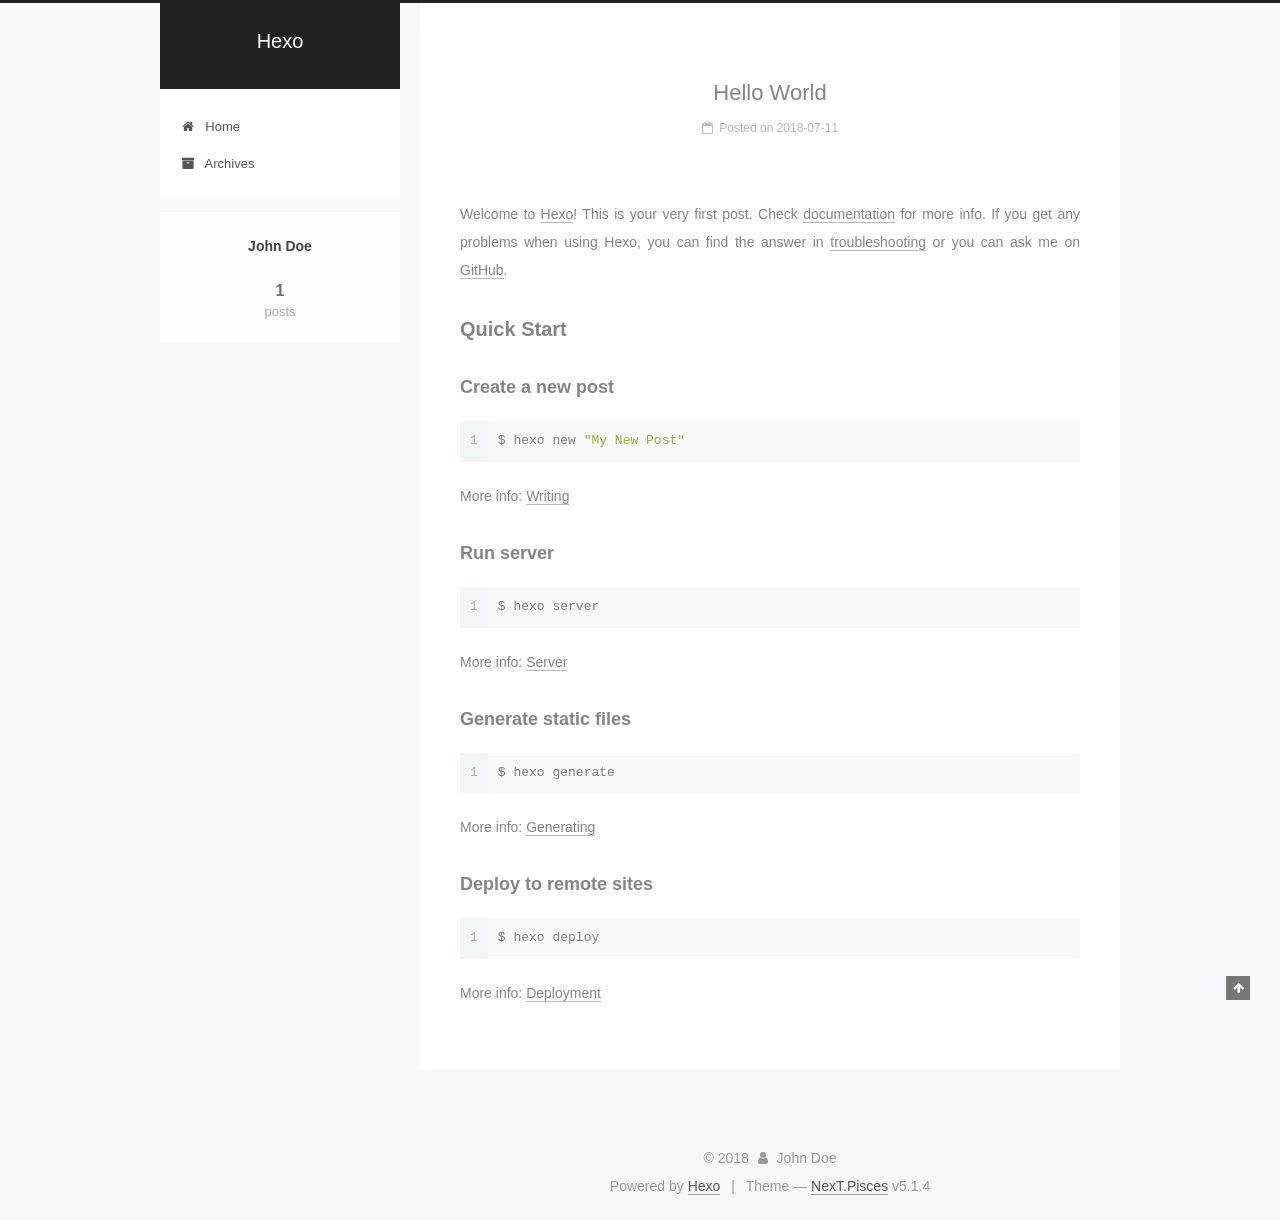
<file: index.html>
<!DOCTYPE html>



  


<html class="theme-next pisces use-motion" lang="">
<head>
  <meta charset="UTF-8"/>
<meta http-equiv="X-UA-Compatible" content="IE=edge" />
<meta name="viewport" content="width=device-width, initial-scale=1, maximum-scale=1"/>
<meta name="theme-color" content="#222">









<meta http-equiv="Cache-Control" content="no-transform" />
<meta http-equiv="Cache-Control" content="no-siteapp" />
















  
  
  <link href="/lib/fancybox/source/jquery.fancybox.css?v=2.1.5" rel="stylesheet" type="text/css" />







<link href="/lib/font-awesome/css/font-awesome.min.css?v=4.6.2" rel="stylesheet" type="text/css" />

<link href="/css/main.css?v=5.1.4" rel="stylesheet" type="text/css" />


  <link rel="apple-touch-icon" sizes="180x180" href="/images/apple-touch-icon-next.png?v=5.1.4">


  <link rel="icon" type="image/png" sizes="32x32" href="/images/favicon-32x32-next.png?v=5.1.4">


  <link rel="icon" type="image/png" sizes="16x16" href="/images/favicon-16x16-next.png?v=5.1.4">


  <link rel="mask-icon" href="/images/logo.svg?v=5.1.4" color="#222">





  <meta name="keywords" content="Hexo, NexT" />










<meta property="og:type" content="website">
<meta property="og:title" content="Hexo">
<meta property="og:url" content="http://yoursite.com/index.html">
<meta property="og:site_name" content="Hexo">
<meta property="og:locale" content="default">
<meta name="twitter:card" content="summary">
<meta name="twitter:title" content="Hexo">



<script type="text/javascript" id="hexo.configurations">
  var NexT = window.NexT || {};
  var CONFIG = {
    root: '/',
    scheme: 'Pisces',
    version: '5.1.4',
    sidebar: {"position":"left","display":"post","offset":12,"b2t":false,"scrollpercent":false,"onmobile":false},
    fancybox: true,
    tabs: true,
    motion: {"enable":true,"async":false,"transition":{"post_block":"fadeIn","post_header":"slideDownIn","post_body":"slideDownIn","coll_header":"slideLeftIn","sidebar":"slideUpIn"}},
    duoshuo: {
      userId: '0',
      author: 'Author'
    },
    algolia: {
      applicationID: '',
      apiKey: '',
      indexName: '',
      hits: {"per_page":10},
      labels: {"input_placeholder":"Search for Posts","hits_empty":"We didn't find any results for the search: ${query}","hits_stats":"${hits} results found in ${time} ms"}
    }
  };
</script>



  <link rel="canonical" href="http://yoursite.com/"/>





  <title>Hexo</title>
  








</head>

<body itemscope itemtype="http://schema.org/WebPage" lang="default">

  
  
    
  

  <div class="container sidebar-position-left 
  page-home">
    <div class="headband"></div>

    <header id="header" class="header" itemscope itemtype="http://schema.org/WPHeader">
      <div class="header-inner"><div class="site-brand-wrapper">
  <div class="site-meta ">
    

    <div class="custom-logo-site-title">
      <a href="/"  class="brand" rel="start">
        <span class="logo-line-before"><i></i></span>
        <span class="site-title">Hexo</span>
        <span class="logo-line-after"><i></i></span>
      </a>
    </div>
      
        <p class="site-subtitle"></p>
      
  </div>

  <div class="site-nav-toggle">
    <button>
      <span class="btn-bar"></span>
      <span class="btn-bar"></span>
      <span class="btn-bar"></span>
    </button>
  </div>
</div>

<nav class="site-nav">
  

  
    <ul id="menu" class="menu">
      
        
        <li class="menu-item menu-item-home">
          <a href="/" rel="section">
            
              <i class="menu-item-icon fa fa-fw fa-home"></i> <br />
            
            Home
          </a>
        </li>
      
        
        <li class="menu-item menu-item-archives">
          <a href="/archives/" rel="section">
            
              <i class="menu-item-icon fa fa-fw fa-archive"></i> <br />
            
            Archives
          </a>
        </li>
      

      
    </ul>
  

  
</nav>



 </div>
    </header>

    <main id="main" class="main">
      <div class="main-inner">
        <div class="content-wrap">
          <div id="content" class="content">
            
  <section id="posts" class="posts-expand">
    
      

  

  
  
  

  <article class="post post-type-normal" itemscope itemtype="http://schema.org/Article">
  
  
  
  <div class="post-block">
    <link itemprop="mainEntityOfPage" href="http://yoursite.com/2018/07/11/hello-world/">

    <span hidden itemprop="author" itemscope itemtype="http://schema.org/Person">
      <meta itemprop="name" content="John Doe">
      <meta itemprop="description" content="">
      <meta itemprop="image" content="/images/avatar.gif">
    </span>

    <span hidden itemprop="publisher" itemscope itemtype="http://schema.org/Organization">
      <meta itemprop="name" content="Hexo">
    </span>

    
      <header class="post-header">

        
        
          <h1 class="post-title" itemprop="name headline">
                
                <a class="post-title-link" href="/2018/07/11/hello-world/" itemprop="url">Hello World</a></h1>
        

        <div class="post-meta">
          <span class="post-time">
            
              <span class="post-meta-item-icon">
                <i class="fa fa-calendar-o"></i>
              </span>
              
                <span class="post-meta-item-text">Posted on</span>
              
              <time title="Post created" itemprop="dateCreated datePublished" datetime="2018-07-11T11:07:44+08:00">
                2018-07-11
              </time>
            

            

            
          </span>

          

          
            
          

          
          

          

          

          

        </div>
      </header>
    

    
    
    
    <div class="post-body" itemprop="articleBody">

      
      

      
        
          
            <p>Welcome to <a href="https://hexo.io/" target="_blank" rel="noopener">Hexo</a>! This is your very first post. Check <a href="https://hexo.io/docs/" target="_blank" rel="noopener">documentation</a> for more info. If you get any problems when using Hexo, you can find the answer in <a href="https://hexo.io/docs/troubleshooting.html" target="_blank" rel="noopener">troubleshooting</a> or you can ask me on <a href="https://github.com/hexojs/hexo/issues" target="_blank" rel="noopener">GitHub</a>.</p>
<h2 id="Quick-Start"><a href="#Quick-Start" class="headerlink" title="Quick Start"></a>Quick Start</h2><h3 id="Create-a-new-post"><a href="#Create-a-new-post" class="headerlink" title="Create a new post"></a>Create a new post</h3><figure class="highlight bash"><table><tr><td class="gutter"><pre><span class="line">1</span><br></pre></td><td class="code"><pre><span class="line">$ hexo new <span class="string">"My New Post"</span></span><br></pre></td></tr></table></figure>
<p>More info: <a href="https://hexo.io/docs/writing.html" target="_blank" rel="noopener">Writing</a></p>
<h3 id="Run-server"><a href="#Run-server" class="headerlink" title="Run server"></a>Run server</h3><figure class="highlight bash"><table><tr><td class="gutter"><pre><span class="line">1</span><br></pre></td><td class="code"><pre><span class="line">$ hexo server</span><br></pre></td></tr></table></figure>
<p>More info: <a href="https://hexo.io/docs/server.html" target="_blank" rel="noopener">Server</a></p>
<h3 id="Generate-static-files"><a href="#Generate-static-files" class="headerlink" title="Generate static files"></a>Generate static files</h3><figure class="highlight bash"><table><tr><td class="gutter"><pre><span class="line">1</span><br></pre></td><td class="code"><pre><span class="line">$ hexo generate</span><br></pre></td></tr></table></figure>
<p>More info: <a href="https://hexo.io/docs/generating.html" target="_blank" rel="noopener">Generating</a></p>
<h3 id="Deploy-to-remote-sites"><a href="#Deploy-to-remote-sites" class="headerlink" title="Deploy to remote sites"></a>Deploy to remote sites</h3><figure class="highlight bash"><table><tr><td class="gutter"><pre><span class="line">1</span><br></pre></td><td class="code"><pre><span class="line">$ hexo deploy</span><br></pre></td></tr></table></figure>
<p>More info: <a href="https://hexo.io/docs/deployment.html" target="_blank" rel="noopener">Deployment</a></p>

          
        
      
    </div>
    
    
    

    

    

    

    <footer class="post-footer">
      

      

      

      
      
        <div class="post-eof"></div>
      
    </footer>
  </div>
  
  
  
  </article>


    
  </section>

  


          </div>
          


          

        </div>
        
          
  
  <div class="sidebar-toggle">
    <div class="sidebar-toggle-line-wrap">
      <span class="sidebar-toggle-line sidebar-toggle-line-first"></span>
      <span class="sidebar-toggle-line sidebar-toggle-line-middle"></span>
      <span class="sidebar-toggle-line sidebar-toggle-line-last"></span>
    </div>
  </div>

  <aside id="sidebar" class="sidebar">
    
    <div class="sidebar-inner">

      

      

      <section class="site-overview-wrap sidebar-panel sidebar-panel-active">
        <div class="site-overview">
          <div class="site-author motion-element" itemprop="author" itemscope itemtype="http://schema.org/Person">
            
              <p class="site-author-name" itemprop="name">John Doe</p>
              <p class="site-description motion-element" itemprop="description"></p>
          </div>

          <nav class="site-state motion-element">

            
              <div class="site-state-item site-state-posts">
              
                <a href="/archives/">
              
                  <span class="site-state-item-count">1</span>
                  <span class="site-state-item-name">posts</span>
                </a>
              </div>
            

            

            

          </nav>

          

          

          
          

          
          

          

        </div>
      </section>

      

      

    </div>
  </aside>


        
      </div>
    </main>

    <footer id="footer" class="footer">
      <div class="footer-inner">
        <div class="copyright">&copy; <span itemprop="copyrightYear">2018</span>
  <span class="with-love">
    <i class="fa fa-user"></i>
  </span>
  <span class="author" itemprop="copyrightHolder">John Doe</span>

  
</div>


  <div class="powered-by">Powered by <a class="theme-link" target="_blank" href="https://hexo.io">Hexo</a></div>



  <span class="post-meta-divider">|</span>



  <div class="theme-info">Theme &mdash; <a class="theme-link" target="_blank" href="https://github.com/iissnan/hexo-theme-next">NexT.Pisces</a> v5.1.4</div>




        







        
      </div>
    </footer>

    
      <div class="back-to-top">
        <i class="fa fa-arrow-up"></i>
        
      </div>
    

    

  </div>

  

<script type="text/javascript">
  if (Object.prototype.toString.call(window.Promise) !== '[object Function]') {
    window.Promise = null;
  }
</script>









  












  
  
    <script type="text/javascript" src="/lib/jquery/index.js?v=2.1.3"></script>
  

  
  
    <script type="text/javascript" src="/lib/fastclick/lib/fastclick.min.js?v=1.0.6"></script>
  

  
  
    <script type="text/javascript" src="/lib/jquery_lazyload/jquery.lazyload.js?v=1.9.7"></script>
  

  
  
    <script type="text/javascript" src="/lib/velocity/velocity.min.js?v=1.2.1"></script>
  

  
  
    <script type="text/javascript" src="/lib/velocity/velocity.ui.min.js?v=1.2.1"></script>
  

  
  
    <script type="text/javascript" src="/lib/fancybox/source/jquery.fancybox.pack.js?v=2.1.5"></script>
  


  


  <script type="text/javascript" src="/js/src/utils.js?v=5.1.4"></script>

  <script type="text/javascript" src="/js/src/motion.js?v=5.1.4"></script>



  
  


  <script type="text/javascript" src="/js/src/affix.js?v=5.1.4"></script>

  <script type="text/javascript" src="/js/src/schemes/pisces.js?v=5.1.4"></script>



  

  


  <script type="text/javascript" src="/js/src/bootstrap.js?v=5.1.4"></script>



  


  




	





  





  












  





  

  

  

  
  

  

  

  

</body>
</html>
</file>
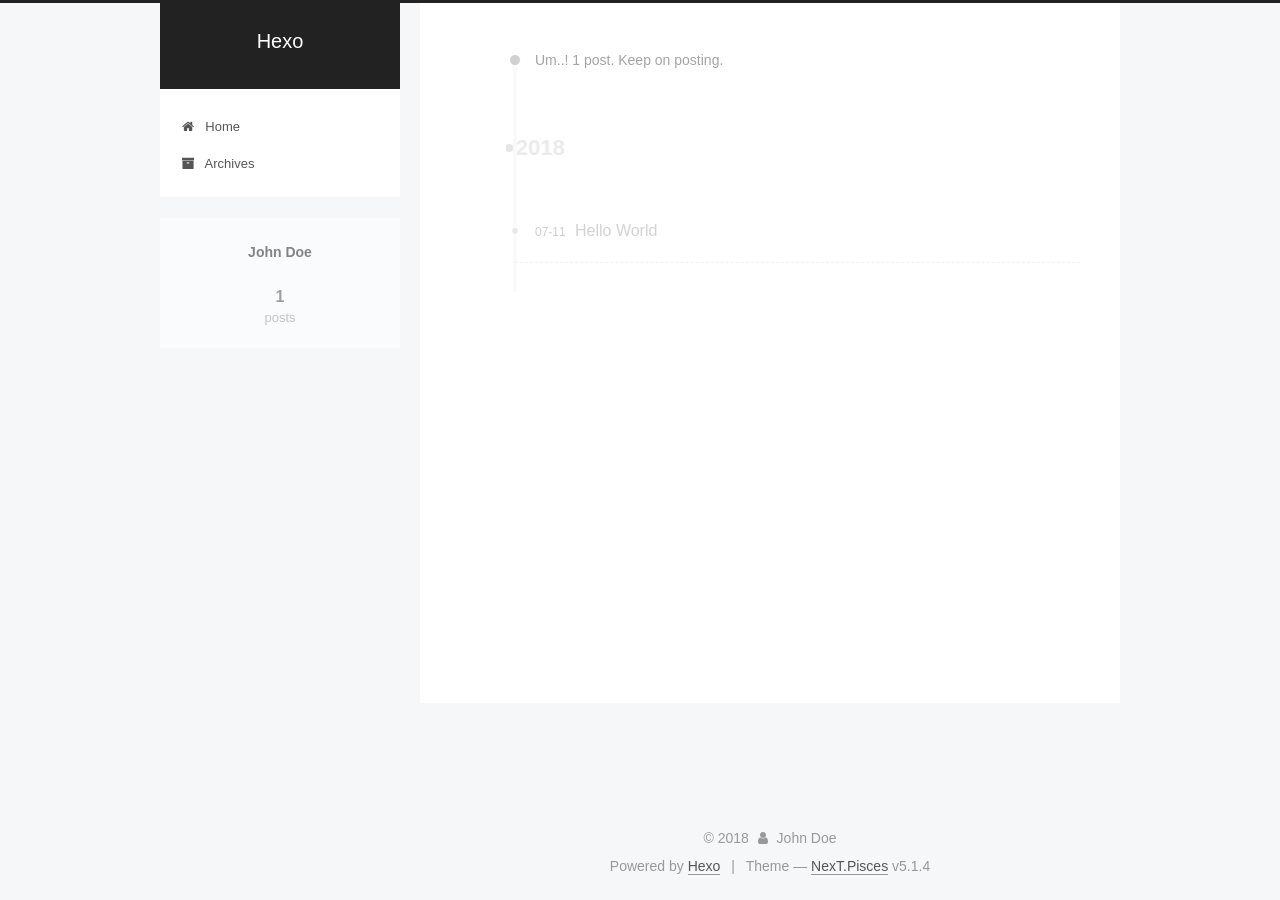
<file: archives/index.html>
<!DOCTYPE html>



  


<html class="theme-next pisces use-motion" lang="">
<head>
  <meta charset="UTF-8"/>
<meta http-equiv="X-UA-Compatible" content="IE=edge" />
<meta name="viewport" content="width=device-width, initial-scale=1, maximum-scale=1"/>
<meta name="theme-color" content="#222">









<meta http-equiv="Cache-Control" content="no-transform" />
<meta http-equiv="Cache-Control" content="no-siteapp" />
















  
  
  <link href="/lib/fancybox/source/jquery.fancybox.css?v=2.1.5" rel="stylesheet" type="text/css" />







<link href="/lib/font-awesome/css/font-awesome.min.css?v=4.6.2" rel="stylesheet" type="text/css" />

<link href="/css/main.css?v=5.1.4" rel="stylesheet" type="text/css" />


  <link rel="apple-touch-icon" sizes="180x180" href="/images/apple-touch-icon-next.png?v=5.1.4">


  <link rel="icon" type="image/png" sizes="32x32" href="/images/favicon-32x32-next.png?v=5.1.4">


  <link rel="icon" type="image/png" sizes="16x16" href="/images/favicon-16x16-next.png?v=5.1.4">


  <link rel="mask-icon" href="/images/logo.svg?v=5.1.4" color="#222">





  <meta name="keywords" content="Hexo, NexT" />










<meta property="og:type" content="website">
<meta property="og:title" content="Hexo">
<meta property="og:url" content="http://yoursite.com/archives/index.html">
<meta property="og:site_name" content="Hexo">
<meta property="og:locale" content="default">
<meta name="twitter:card" content="summary">
<meta name="twitter:title" content="Hexo">



<script type="text/javascript" id="hexo.configurations">
  var NexT = window.NexT || {};
  var CONFIG = {
    root: '/',
    scheme: 'Pisces',
    version: '5.1.4',
    sidebar: {"position":"left","display":"post","offset":12,"b2t":false,"scrollpercent":false,"onmobile":false},
    fancybox: true,
    tabs: true,
    motion: {"enable":true,"async":false,"transition":{"post_block":"fadeIn","post_header":"slideDownIn","post_body":"slideDownIn","coll_header":"slideLeftIn","sidebar":"slideUpIn"}},
    duoshuo: {
      userId: '0',
      author: 'Author'
    },
    algolia: {
      applicationID: '',
      apiKey: '',
      indexName: '',
      hits: {"per_page":10},
      labels: {"input_placeholder":"Search for Posts","hits_empty":"We didn't find any results for the search: ${query}","hits_stats":"${hits} results found in ${time} ms"}
    }
  };
</script>



  <link rel="canonical" href="http://yoursite.com/archives/"/>





  <title>Archive | Hexo</title>
  








</head>

<body itemscope itemtype="http://schema.org/WebPage" lang="default">

  
  
    
  

  <div class="container sidebar-position-left page-archive">
    <div class="headband"></div>

    <header id="header" class="header" itemscope itemtype="http://schema.org/WPHeader">
      <div class="header-inner"><div class="site-brand-wrapper">
  <div class="site-meta ">
    

    <div class="custom-logo-site-title">
      <a href="/"  class="brand" rel="start">
        <span class="logo-line-before"><i></i></span>
        <span class="site-title">Hexo</span>
        <span class="logo-line-after"><i></i></span>
      </a>
    </div>
      
        <p class="site-subtitle"></p>
      
  </div>

  <div class="site-nav-toggle">
    <button>
      <span class="btn-bar"></span>
      <span class="btn-bar"></span>
      <span class="btn-bar"></span>
    </button>
  </div>
</div>

<nav class="site-nav">
  

  
    <ul id="menu" class="menu">
      
        
        <li class="menu-item menu-item-home">
          <a href="/" rel="section">
            
              <i class="menu-item-icon fa fa-fw fa-home"></i> <br />
            
            Home
          </a>
        </li>
      
        
        <li class="menu-item menu-item-archives">
          <a href="/archives/" rel="section">
            
              <i class="menu-item-icon fa fa-fw fa-archive"></i> <br />
            
            Archives
          </a>
        </li>
      

      
    </ul>
  

  
</nav>



 </div>
    </header>

    <main id="main" class="main">
      <div class="main-inner">
        <div class="content-wrap">
          <div id="content" class="content">
            

  
  
  
  <div class="post-block archive">
    <div id="posts" class="posts-collapse">
      <span class="archive-move-on"></span>

      <span class="archive-page-counter">
        
        
        
          
        
        Um..! 1 post. Keep on posting.
      </span>

      

        
        
        

        
          
          <div class="collection-title">
            <h1 class="archive-year" id="archive-year-2018">2018</h1>
          </div>
        
        

        

  <article class="post post-type-normal" itemscope itemtype="http://schema.org/Article">
    <header class="post-header">

      <h2 class="post-title">
        
            <a class="post-title-link" href="/2018/07/11/hello-world/" itemprop="url">
              
                <span itemprop="name">Hello World</span>
              
            </a>
        
      </h2>

      <div class="post-meta">
        <time class="post-time" itemprop="dateCreated"
              datetime="2018-07-11T11:07:44+08:00"
              content="2018-07-11" >
          07-11
        </time>
      </div>

    </header>
  </article>



      

    </div>
  </div>
  
  
  

  



          </div>
          


          

        </div>
        
          
  
  <div class="sidebar-toggle">
    <div class="sidebar-toggle-line-wrap">
      <span class="sidebar-toggle-line sidebar-toggle-line-first"></span>
      <span class="sidebar-toggle-line sidebar-toggle-line-middle"></span>
      <span class="sidebar-toggle-line sidebar-toggle-line-last"></span>
    </div>
  </div>

  <aside id="sidebar" class="sidebar">
    
    <div class="sidebar-inner">

      

      

      <section class="site-overview-wrap sidebar-panel sidebar-panel-active">
        <div class="site-overview">
          <div class="site-author motion-element" itemprop="author" itemscope itemtype="http://schema.org/Person">
            
              <p class="site-author-name" itemprop="name">John Doe</p>
              <p class="site-description motion-element" itemprop="description"></p>
          </div>

          <nav class="site-state motion-element">

            
              <div class="site-state-item site-state-posts">
              
                <a href="/archives/">
              
                  <span class="site-state-item-count">1</span>
                  <span class="site-state-item-name">posts</span>
                </a>
              </div>
            

            

            

          </nav>

          

          

          
          

          
          

          

        </div>
      </section>

      

      

    </div>
  </aside>


        
      </div>
    </main>

    <footer id="footer" class="footer">
      <div class="footer-inner">
        <div class="copyright">&copy; <span itemprop="copyrightYear">2018</span>
  <span class="with-love">
    <i class="fa fa-user"></i>
  </span>
  <span class="author" itemprop="copyrightHolder">John Doe</span>

  
</div>


  <div class="powered-by">Powered by <a class="theme-link" target="_blank" href="https://hexo.io">Hexo</a></div>



  <span class="post-meta-divider">|</span>



  <div class="theme-info">Theme &mdash; <a class="theme-link" target="_blank" href="https://github.com/iissnan/hexo-theme-next">NexT.Pisces</a> v5.1.4</div>




        







        
      </div>
    </footer>

    
      <div class="back-to-top">
        <i class="fa fa-arrow-up"></i>
        
      </div>
    

    

  </div>

  

<script type="text/javascript">
  if (Object.prototype.toString.call(window.Promise) !== '[object Function]') {
    window.Promise = null;
  }
</script>









  












  
  
    <script type="text/javascript" src="/lib/jquery/index.js?v=2.1.3"></script>
  

  
  
    <script type="text/javascript" src="/lib/fastclick/lib/fastclick.min.js?v=1.0.6"></script>
  

  
  
    <script type="text/javascript" src="/lib/jquery_lazyload/jquery.lazyload.js?v=1.9.7"></script>
  

  
  
    <script type="text/javascript" src="/lib/velocity/velocity.min.js?v=1.2.1"></script>
  

  
  
    <script type="text/javascript" src="/lib/velocity/velocity.ui.min.js?v=1.2.1"></script>
  

  
  
    <script type="text/javascript" src="/lib/fancybox/source/jquery.fancybox.pack.js?v=2.1.5"></script>
  


  


  <script type="text/javascript" src="/js/src/utils.js?v=5.1.4"></script>

  <script type="text/javascript" src="/js/src/motion.js?v=5.1.4"></script>



  
  


  <script type="text/javascript" src="/js/src/affix.js?v=5.1.4"></script>

  <script type="text/javascript" src="/js/src/schemes/pisces.js?v=5.1.4"></script>



  

  


  <script type="text/javascript" src="/js/src/bootstrap.js?v=5.1.4"></script>



  


  




	





  





  












  





  

  

  

  
  

  

  

  

</body>
</html>
</file>
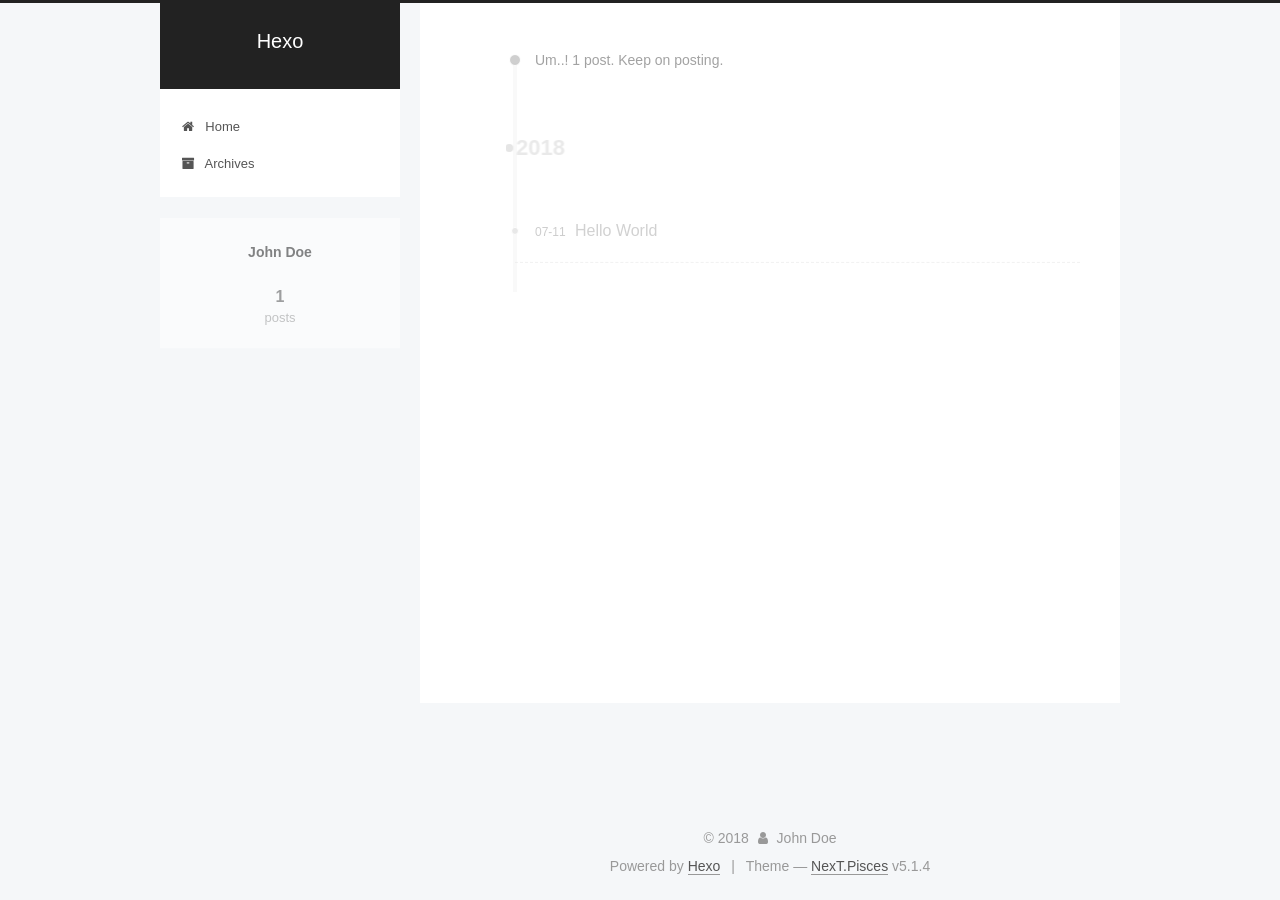
<file: archives/2018/index.html>
<!DOCTYPE html>



  


<html class="theme-next pisces use-motion" lang="">
<head>
  <meta charset="UTF-8"/>
<meta http-equiv="X-UA-Compatible" content="IE=edge" />
<meta name="viewport" content="width=device-width, initial-scale=1, maximum-scale=1"/>
<meta name="theme-color" content="#222">









<meta http-equiv="Cache-Control" content="no-transform" />
<meta http-equiv="Cache-Control" content="no-siteapp" />
















  
  
  <link href="/lib/fancybox/source/jquery.fancybox.css?v=2.1.5" rel="stylesheet" type="text/css" />







<link href="/lib/font-awesome/css/font-awesome.min.css?v=4.6.2" rel="stylesheet" type="text/css" />

<link href="/css/main.css?v=5.1.4" rel="stylesheet" type="text/css" />


  <link rel="apple-touch-icon" sizes="180x180" href="/images/apple-touch-icon-next.png?v=5.1.4">


  <link rel="icon" type="image/png" sizes="32x32" href="/images/favicon-32x32-next.png?v=5.1.4">


  <link rel="icon" type="image/png" sizes="16x16" href="/images/favicon-16x16-next.png?v=5.1.4">


  <link rel="mask-icon" href="/images/logo.svg?v=5.1.4" color="#222">





  <meta name="keywords" content="Hexo, NexT" />










<meta property="og:type" content="website">
<meta property="og:title" content="Hexo">
<meta property="og:url" content="http://yoursite.com/archives/2018/index.html">
<meta property="og:site_name" content="Hexo">
<meta property="og:locale" content="default">
<meta name="twitter:card" content="summary">
<meta name="twitter:title" content="Hexo">



<script type="text/javascript" id="hexo.configurations">
  var NexT = window.NexT || {};
  var CONFIG = {
    root: '/',
    scheme: 'Pisces',
    version: '5.1.4',
    sidebar: {"position":"left","display":"post","offset":12,"b2t":false,"scrollpercent":false,"onmobile":false},
    fancybox: true,
    tabs: true,
    motion: {"enable":true,"async":false,"transition":{"post_block":"fadeIn","post_header":"slideDownIn","post_body":"slideDownIn","coll_header":"slideLeftIn","sidebar":"slideUpIn"}},
    duoshuo: {
      userId: '0',
      author: 'Author'
    },
    algolia: {
      applicationID: '',
      apiKey: '',
      indexName: '',
      hits: {"per_page":10},
      labels: {"input_placeholder":"Search for Posts","hits_empty":"We didn't find any results for the search: ${query}","hits_stats":"${hits} results found in ${time} ms"}
    }
  };
</script>



  <link rel="canonical" href="http://yoursite.com/archives/2018/"/>





  <title>Archive | Hexo</title>
  








</head>

<body itemscope itemtype="http://schema.org/WebPage" lang="default">

  
  
    
  

  <div class="container sidebar-position-left page-archive">
    <div class="headband"></div>

    <header id="header" class="header" itemscope itemtype="http://schema.org/WPHeader">
      <div class="header-inner"><div class="site-brand-wrapper">
  <div class="site-meta ">
    

    <div class="custom-logo-site-title">
      <a href="/"  class="brand" rel="start">
        <span class="logo-line-before"><i></i></span>
        <span class="site-title">Hexo</span>
        <span class="logo-line-after"><i></i></span>
      </a>
    </div>
      
        <p class="site-subtitle"></p>
      
  </div>

  <div class="site-nav-toggle">
    <button>
      <span class="btn-bar"></span>
      <span class="btn-bar"></span>
      <span class="btn-bar"></span>
    </button>
  </div>
</div>

<nav class="site-nav">
  

  
    <ul id="menu" class="menu">
      
        
        <li class="menu-item menu-item-home">
          <a href="/" rel="section">
            
              <i class="menu-item-icon fa fa-fw fa-home"></i> <br />
            
            Home
          </a>
        </li>
      
        
        <li class="menu-item menu-item-archives">
          <a href="/archives/" rel="section">
            
              <i class="menu-item-icon fa fa-fw fa-archive"></i> <br />
            
            Archives
          </a>
        </li>
      

      
    </ul>
  

  
</nav>



 </div>
    </header>

    <main id="main" class="main">
      <div class="main-inner">
        <div class="content-wrap">
          <div id="content" class="content">
            

  
  
  
  <div class="post-block archive">
    <div id="posts" class="posts-collapse">
      <span class="archive-move-on"></span>

      <span class="archive-page-counter">
        
        
        
          
        
        Um..! 1 post. Keep on posting.
      </span>

      

        
        
        

        
          
          <div class="collection-title">
            <h1 class="archive-year" id="archive-year-2018">2018</h1>
          </div>
        
        

        

  <article class="post post-type-normal" itemscope itemtype="http://schema.org/Article">
    <header class="post-header">

      <h2 class="post-title">
        
            <a class="post-title-link" href="/2018/07/11/hello-world/" itemprop="url">
              
                <span itemprop="name">Hello World</span>
              
            </a>
        
      </h2>

      <div class="post-meta">
        <time class="post-time" itemprop="dateCreated"
              datetime="2018-07-11T11:07:44+08:00"
              content="2018-07-11" >
          07-11
        </time>
      </div>

    </header>
  </article>



      

    </div>
  </div>
  
  
  

  



          </div>
          


          

        </div>
        
          
  
  <div class="sidebar-toggle">
    <div class="sidebar-toggle-line-wrap">
      <span class="sidebar-toggle-line sidebar-toggle-line-first"></span>
      <span class="sidebar-toggle-line sidebar-toggle-line-middle"></span>
      <span class="sidebar-toggle-line sidebar-toggle-line-last"></span>
    </div>
  </div>

  <aside id="sidebar" class="sidebar">
    
    <div class="sidebar-inner">

      

      

      <section class="site-overview-wrap sidebar-panel sidebar-panel-active">
        <div class="site-overview">
          <div class="site-author motion-element" itemprop="author" itemscope itemtype="http://schema.org/Person">
            
              <p class="site-author-name" itemprop="name">John Doe</p>
              <p class="site-description motion-element" itemprop="description"></p>
          </div>

          <nav class="site-state motion-element">

            
              <div class="site-state-item site-state-posts">
              
                <a href="/archives/">
              
                  <span class="site-state-item-count">1</span>
                  <span class="site-state-item-name">posts</span>
                </a>
              </div>
            

            

            

          </nav>

          

          

          
          

          
          

          

        </div>
      </section>

      

      

    </div>
  </aside>


        
      </div>
    </main>

    <footer id="footer" class="footer">
      <div class="footer-inner">
        <div class="copyright">&copy; <span itemprop="copyrightYear">2018</span>
  <span class="with-love">
    <i class="fa fa-user"></i>
  </span>
  <span class="author" itemprop="copyrightHolder">John Doe</span>

  
</div>


  <div class="powered-by">Powered by <a class="theme-link" target="_blank" href="https://hexo.io">Hexo</a></div>



  <span class="post-meta-divider">|</span>



  <div class="theme-info">Theme &mdash; <a class="theme-link" target="_blank" href="https://github.com/iissnan/hexo-theme-next">NexT.Pisces</a> v5.1.4</div>




        







        
      </div>
    </footer>

    
      <div class="back-to-top">
        <i class="fa fa-arrow-up"></i>
        
      </div>
    

    

  </div>

  

<script type="text/javascript">
  if (Object.prototype.toString.call(window.Promise) !== '[object Function]') {
    window.Promise = null;
  }
</script>









  












  
  
    <script type="text/javascript" src="/lib/jquery/index.js?v=2.1.3"></script>
  

  
  
    <script type="text/javascript" src="/lib/fastclick/lib/fastclick.min.js?v=1.0.6"></script>
  

  
  
    <script type="text/javascript" src="/lib/jquery_lazyload/jquery.lazyload.js?v=1.9.7"></script>
  

  
  
    <script type="text/javascript" src="/lib/velocity/velocity.min.js?v=1.2.1"></script>
  

  
  
    <script type="text/javascript" src="/lib/velocity/velocity.ui.min.js?v=1.2.1"></script>
  

  
  
    <script type="text/javascript" src="/lib/fancybox/source/jquery.fancybox.pack.js?v=2.1.5"></script>
  


  


  <script type="text/javascript" src="/js/src/utils.js?v=5.1.4"></script>

  <script type="text/javascript" src="/js/src/motion.js?v=5.1.4"></script>



  
  


  <script type="text/javascript" src="/js/src/affix.js?v=5.1.4"></script>

  <script type="text/javascript" src="/js/src/schemes/pisces.js?v=5.1.4"></script>



  

  


  <script type="text/javascript" src="/js/src/bootstrap.js?v=5.1.4"></script>



  


  




	





  





  












  





  

  

  

  
  

  

  

  

</body>
</html>
</file>
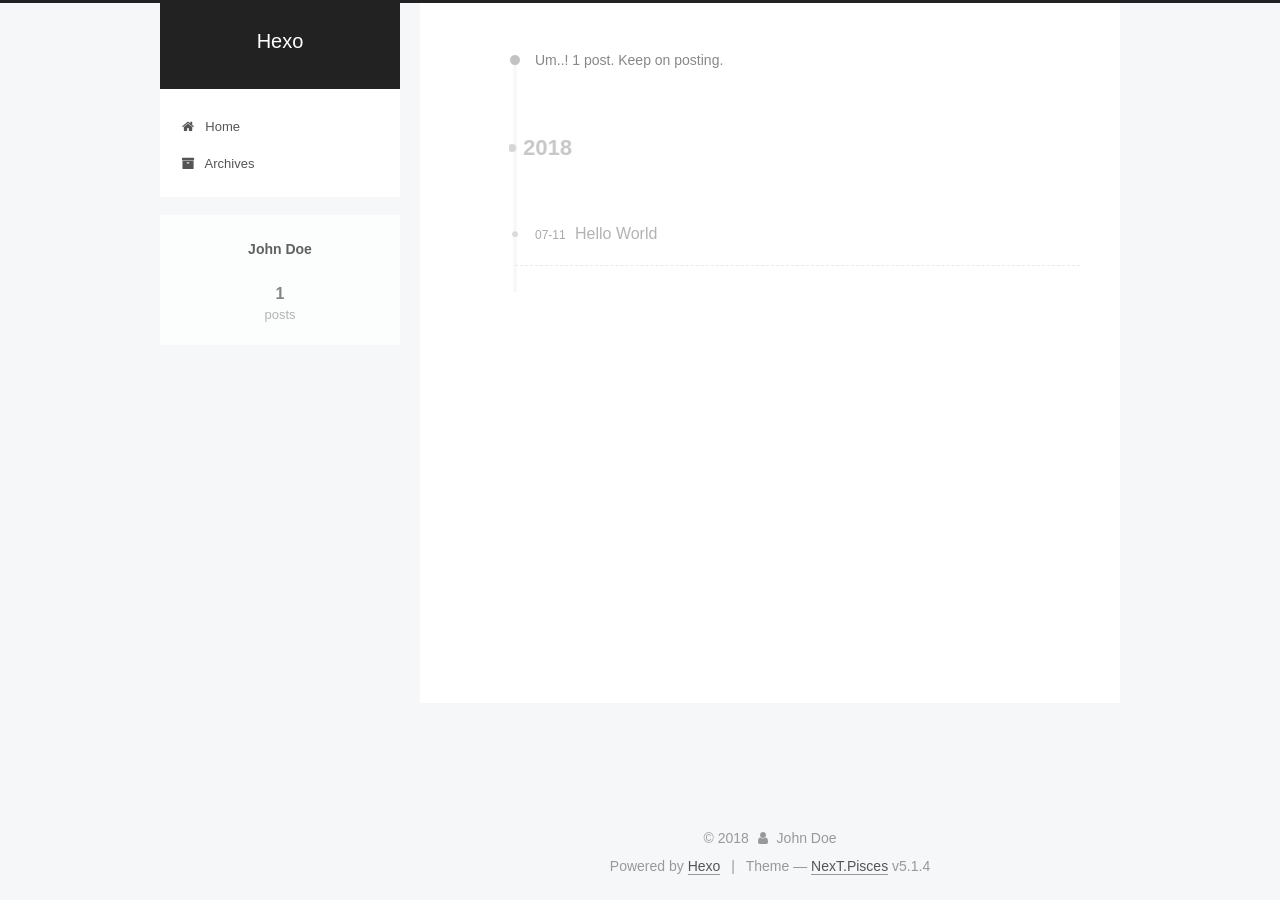
<file: archives/2018/07/index.html>
<!DOCTYPE html>



  


<html class="theme-next pisces use-motion" lang="">
<head>
  <meta charset="UTF-8"/>
<meta http-equiv="X-UA-Compatible" content="IE=edge" />
<meta name="viewport" content="width=device-width, initial-scale=1, maximum-scale=1"/>
<meta name="theme-color" content="#222">









<meta http-equiv="Cache-Control" content="no-transform" />
<meta http-equiv="Cache-Control" content="no-siteapp" />
















  
  
  <link href="/lib/fancybox/source/jquery.fancybox.css?v=2.1.5" rel="stylesheet" type="text/css" />







<link href="/lib/font-awesome/css/font-awesome.min.css?v=4.6.2" rel="stylesheet" type="text/css" />

<link href="/css/main.css?v=5.1.4" rel="stylesheet" type="text/css" />


  <link rel="apple-touch-icon" sizes="180x180" href="/images/apple-touch-icon-next.png?v=5.1.4">


  <link rel="icon" type="image/png" sizes="32x32" href="/images/favicon-32x32-next.png?v=5.1.4">


  <link rel="icon" type="image/png" sizes="16x16" href="/images/favicon-16x16-next.png?v=5.1.4">


  <link rel="mask-icon" href="/images/logo.svg?v=5.1.4" color="#222">





  <meta name="keywords" content="Hexo, NexT" />










<meta property="og:type" content="website">
<meta property="og:title" content="Hexo">
<meta property="og:url" content="http://yoursite.com/archives/2018/07/index.html">
<meta property="og:site_name" content="Hexo">
<meta property="og:locale" content="default">
<meta name="twitter:card" content="summary">
<meta name="twitter:title" content="Hexo">



<script type="text/javascript" id="hexo.configurations">
  var NexT = window.NexT || {};
  var CONFIG = {
    root: '/',
    scheme: 'Pisces',
    version: '5.1.4',
    sidebar: {"position":"left","display":"post","offset":12,"b2t":false,"scrollpercent":false,"onmobile":false},
    fancybox: true,
    tabs: true,
    motion: {"enable":true,"async":false,"transition":{"post_block":"fadeIn","post_header":"slideDownIn","post_body":"slideDownIn","coll_header":"slideLeftIn","sidebar":"slideUpIn"}},
    duoshuo: {
      userId: '0',
      author: 'Author'
    },
    algolia: {
      applicationID: '',
      apiKey: '',
      indexName: '',
      hits: {"per_page":10},
      labels: {"input_placeholder":"Search for Posts","hits_empty":"We didn't find any results for the search: ${query}","hits_stats":"${hits} results found in ${time} ms"}
    }
  };
</script>



  <link rel="canonical" href="http://yoursite.com/archives/2018/07/"/>





  <title>Archive | Hexo</title>
  








</head>

<body itemscope itemtype="http://schema.org/WebPage" lang="default">

  
  
    
  

  <div class="container sidebar-position-left page-archive">
    <div class="headband"></div>

    <header id="header" class="header" itemscope itemtype="http://schema.org/WPHeader">
      <div class="header-inner"><div class="site-brand-wrapper">
  <div class="site-meta ">
    

    <div class="custom-logo-site-title">
      <a href="/"  class="brand" rel="start">
        <span class="logo-line-before"><i></i></span>
        <span class="site-title">Hexo</span>
        <span class="logo-line-after"><i></i></span>
      </a>
    </div>
      
        <p class="site-subtitle"></p>
      
  </div>

  <div class="site-nav-toggle">
    <button>
      <span class="btn-bar"></span>
      <span class="btn-bar"></span>
      <span class="btn-bar"></span>
    </button>
  </div>
</div>

<nav class="site-nav">
  

  
    <ul id="menu" class="menu">
      
        
        <li class="menu-item menu-item-home">
          <a href="/" rel="section">
            
              <i class="menu-item-icon fa fa-fw fa-home"></i> <br />
            
            Home
          </a>
        </li>
      
        
        <li class="menu-item menu-item-archives">
          <a href="/archives/" rel="section">
            
              <i class="menu-item-icon fa fa-fw fa-archive"></i> <br />
            
            Archives
          </a>
        </li>
      

      
    </ul>
  

  
</nav>



 </div>
    </header>

    <main id="main" class="main">
      <div class="main-inner">
        <div class="content-wrap">
          <div id="content" class="content">
            

  
  
  
  <div class="post-block archive">
    <div id="posts" class="posts-collapse">
      <span class="archive-move-on"></span>

      <span class="archive-page-counter">
        
        
        
          
        
        Um..! 1 post. Keep on posting.
      </span>

      

        
        
        

        
          
          <div class="collection-title">
            <h1 class="archive-year" id="archive-year-2018">2018</h1>
          </div>
        
        

        

  <article class="post post-type-normal" itemscope itemtype="http://schema.org/Article">
    <header class="post-header">

      <h2 class="post-title">
        
            <a class="post-title-link" href="/2018/07/11/hello-world/" itemprop="url">
              
                <span itemprop="name">Hello World</span>
              
            </a>
        
      </h2>

      <div class="post-meta">
        <time class="post-time" itemprop="dateCreated"
              datetime="2018-07-11T11:07:44+08:00"
              content="2018-07-11" >
          07-11
        </time>
      </div>

    </header>
  </article>



      

    </div>
  </div>
  
  
  

  



          </div>
          


          

        </div>
        
          
  
  <div class="sidebar-toggle">
    <div class="sidebar-toggle-line-wrap">
      <span class="sidebar-toggle-line sidebar-toggle-line-first"></span>
      <span class="sidebar-toggle-line sidebar-toggle-line-middle"></span>
      <span class="sidebar-toggle-line sidebar-toggle-line-last"></span>
    </div>
  </div>

  <aside id="sidebar" class="sidebar">
    
    <div class="sidebar-inner">

      

      

      <section class="site-overview-wrap sidebar-panel sidebar-panel-active">
        <div class="site-overview">
          <div class="site-author motion-element" itemprop="author" itemscope itemtype="http://schema.org/Person">
            
              <p class="site-author-name" itemprop="name">John Doe</p>
              <p class="site-description motion-element" itemprop="description"></p>
          </div>

          <nav class="site-state motion-element">

            
              <div class="site-state-item site-state-posts">
              
                <a href="/archives/">
              
                  <span class="site-state-item-count">1</span>
                  <span class="site-state-item-name">posts</span>
                </a>
              </div>
            

            

            

          </nav>

          

          

          
          

          
          

          

        </div>
      </section>

      

      

    </div>
  </aside>


        
      </div>
    </main>

    <footer id="footer" class="footer">
      <div class="footer-inner">
        <div class="copyright">&copy; <span itemprop="copyrightYear">2018</span>
  <span class="with-love">
    <i class="fa fa-user"></i>
  </span>
  <span class="author" itemprop="copyrightHolder">John Doe</span>

  
</div>


  <div class="powered-by">Powered by <a class="theme-link" target="_blank" href="https://hexo.io">Hexo</a></div>



  <span class="post-meta-divider">|</span>



  <div class="theme-info">Theme &mdash; <a class="theme-link" target="_blank" href="https://github.com/iissnan/hexo-theme-next">NexT.Pisces</a> v5.1.4</div>




        







        
      </div>
    </footer>

    
      <div class="back-to-top">
        <i class="fa fa-arrow-up"></i>
        
      </div>
    

    

  </div>

  

<script type="text/javascript">
  if (Object.prototype.toString.call(window.Promise) !== '[object Function]') {
    window.Promise = null;
  }
</script>









  












  
  
    <script type="text/javascript" src="/lib/jquery/index.js?v=2.1.3"></script>
  

  
  
    <script type="text/javascript" src="/lib/fastclick/lib/fastclick.min.js?v=1.0.6"></script>
  

  
  
    <script type="text/javascript" src="/lib/jquery_lazyload/jquery.lazyload.js?v=1.9.7"></script>
  

  
  
    <script type="text/javascript" src="/lib/velocity/velocity.min.js?v=1.2.1"></script>
  

  
  
    <script type="text/javascript" src="/lib/velocity/velocity.ui.min.js?v=1.2.1"></script>
  

  
  
    <script type="text/javascript" src="/lib/fancybox/source/jquery.fancybox.pack.js?v=2.1.5"></script>
  


  


  <script type="text/javascript" src="/js/src/utils.js?v=5.1.4"></script>

  <script type="text/javascript" src="/js/src/motion.js?v=5.1.4"></script>



  
  


  <script type="text/javascript" src="/js/src/affix.js?v=5.1.4"></script>

  <script type="text/javascript" src="/js/src/schemes/pisces.js?v=5.1.4"></script>



  

  


  <script type="text/javascript" src="/js/src/bootstrap.js?v=5.1.4"></script>



  


  




	





  





  












  





  

  

  

  
  

  

  

  

</body>
</html>
</file>
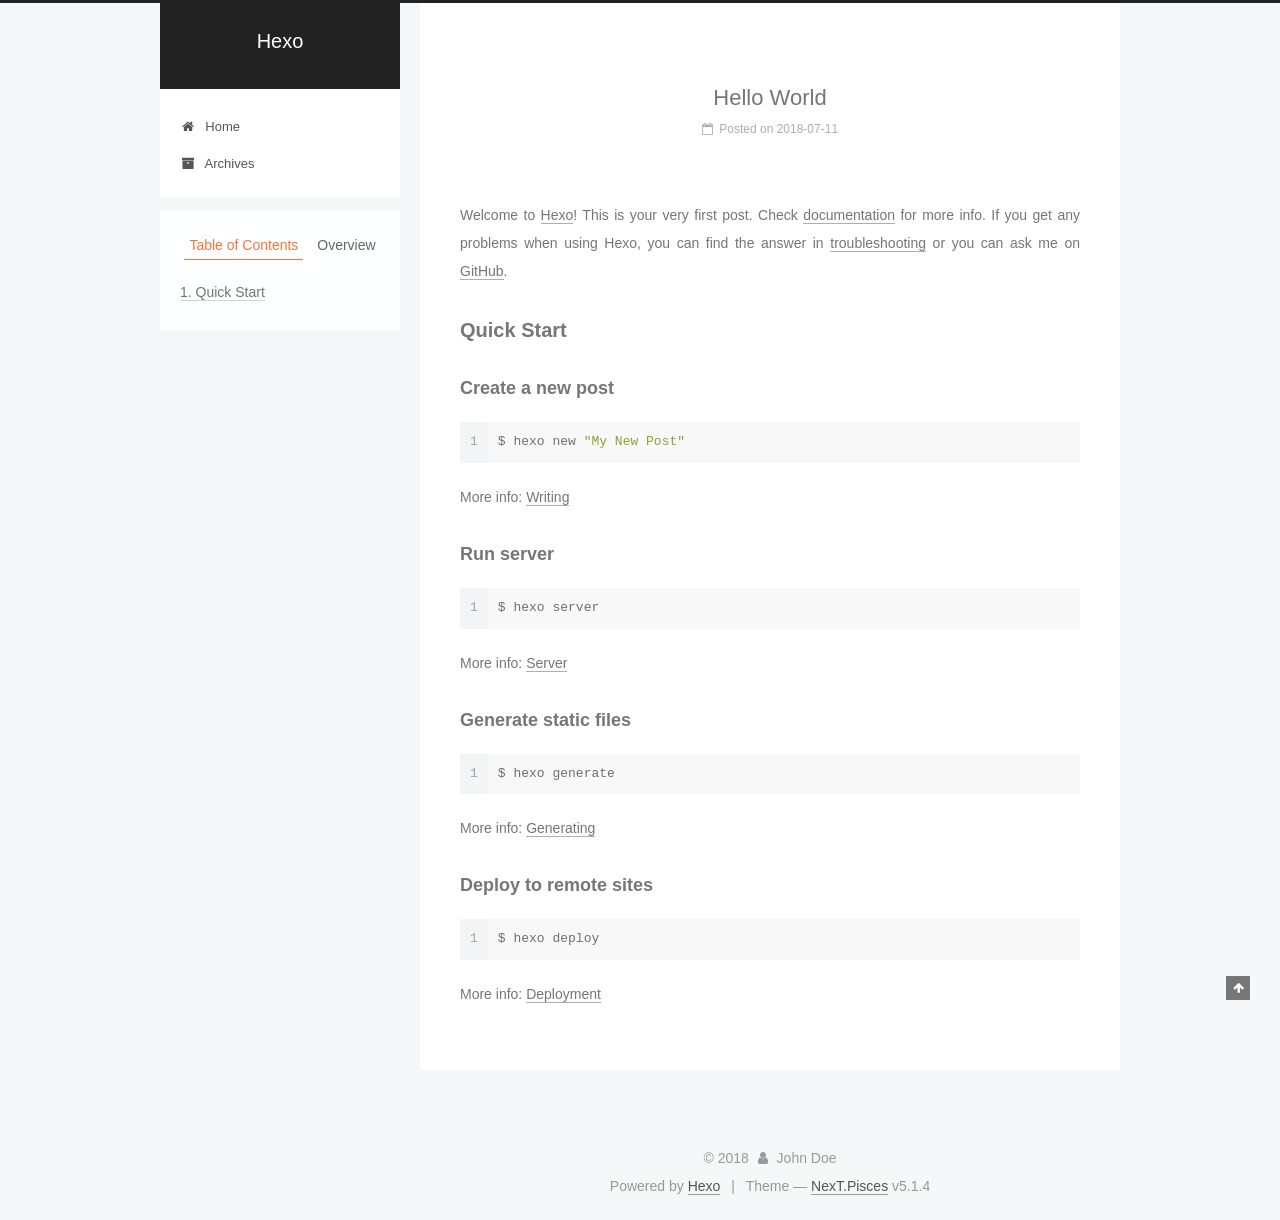
<file: 2018/07/11/hello-world/index.html>
<!DOCTYPE html>



  


<html class="theme-next pisces use-motion" lang="">
<head>
  <meta charset="UTF-8"/>
<meta http-equiv="X-UA-Compatible" content="IE=edge" />
<meta name="viewport" content="width=device-width, initial-scale=1, maximum-scale=1"/>
<meta name="theme-color" content="#222">









<meta http-equiv="Cache-Control" content="no-transform" />
<meta http-equiv="Cache-Control" content="no-siteapp" />
















  
  
  <link href="/lib/fancybox/source/jquery.fancybox.css?v=2.1.5" rel="stylesheet" type="text/css" />







<link href="/lib/font-awesome/css/font-awesome.min.css?v=4.6.2" rel="stylesheet" type="text/css" />

<link href="/css/main.css?v=5.1.4" rel="stylesheet" type="text/css" />


  <link rel="apple-touch-icon" sizes="180x180" href="/images/apple-touch-icon-next.png?v=5.1.4">


  <link rel="icon" type="image/png" sizes="32x32" href="/images/favicon-32x32-next.png?v=5.1.4">


  <link rel="icon" type="image/png" sizes="16x16" href="/images/favicon-16x16-next.png?v=5.1.4">


  <link rel="mask-icon" href="/images/logo.svg?v=5.1.4" color="#222">





  <meta name="keywords" content="Hexo, NexT" />










<meta name="description" content="Welcome to Hexo! This is your very first post. Check documentation for more info. If you get any problems when using Hexo, you can find the answer in troubleshooting or you can ask me on GitHub. Quick">
<meta property="og:type" content="article">
<meta property="og:title" content="Hello World">
<meta property="og:url" content="http://yoursite.com/2018/07/11/hello-world/index.html">
<meta property="og:site_name" content="Hexo">
<meta property="og:description" content="Welcome to Hexo! This is your very first post. Check documentation for more info. If you get any problems when using Hexo, you can find the answer in troubleshooting or you can ask me on GitHub. Quick">
<meta property="og:locale" content="default">
<meta property="og:updated_time" content="2018-07-11T03:07:44.952Z">
<meta name="twitter:card" content="summary">
<meta name="twitter:title" content="Hello World">
<meta name="twitter:description" content="Welcome to Hexo! This is your very first post. Check documentation for more info. If you get any problems when using Hexo, you can find the answer in troubleshooting or you can ask me on GitHub. Quick">



<script type="text/javascript" id="hexo.configurations">
  var NexT = window.NexT || {};
  var CONFIG = {
    root: '/',
    scheme: 'Pisces',
    version: '5.1.4',
    sidebar: {"position":"left","display":"post","offset":12,"b2t":false,"scrollpercent":false,"onmobile":false},
    fancybox: true,
    tabs: true,
    motion: {"enable":true,"async":false,"transition":{"post_block":"fadeIn","post_header":"slideDownIn","post_body":"slideDownIn","coll_header":"slideLeftIn","sidebar":"slideUpIn"}},
    duoshuo: {
      userId: '0',
      author: 'Author'
    },
    algolia: {
      applicationID: '',
      apiKey: '',
      indexName: '',
      hits: {"per_page":10},
      labels: {"input_placeholder":"Search for Posts","hits_empty":"We didn't find any results for the search: ${query}","hits_stats":"${hits} results found in ${time} ms"}
    }
  };
</script>



  <link rel="canonical" href="http://yoursite.com/2018/07/11/hello-world/"/>





  <title>Hello World | Hexo</title>
  








</head>

<body itemscope itemtype="http://schema.org/WebPage" lang="default">

  
  
    
  

  <div class="container sidebar-position-left page-post-detail">
    <div class="headband"></div>

    <header id="header" class="header" itemscope itemtype="http://schema.org/WPHeader">
      <div class="header-inner"><div class="site-brand-wrapper">
  <div class="site-meta ">
    

    <div class="custom-logo-site-title">
      <a href="/"  class="brand" rel="start">
        <span class="logo-line-before"><i></i></span>
        <span class="site-title">Hexo</span>
        <span class="logo-line-after"><i></i></span>
      </a>
    </div>
      
        <p class="site-subtitle"></p>
      
  </div>

  <div class="site-nav-toggle">
    <button>
      <span class="btn-bar"></span>
      <span class="btn-bar"></span>
      <span class="btn-bar"></span>
    </button>
  </div>
</div>

<nav class="site-nav">
  

  
    <ul id="menu" class="menu">
      
        
        <li class="menu-item menu-item-home">
          <a href="/" rel="section">
            
              <i class="menu-item-icon fa fa-fw fa-home"></i> <br />
            
            Home
          </a>
        </li>
      
        
        <li class="menu-item menu-item-archives">
          <a href="/archives/" rel="section">
            
              <i class="menu-item-icon fa fa-fw fa-archive"></i> <br />
            
            Archives
          </a>
        </li>
      

      
    </ul>
  

  
</nav>



 </div>
    </header>

    <main id="main" class="main">
      <div class="main-inner">
        <div class="content-wrap">
          <div id="content" class="content">
            

  <div id="posts" class="posts-expand">
    

  

  
  
  

  <article class="post post-type-normal" itemscope itemtype="http://schema.org/Article">
  
  
  
  <div class="post-block">
    <link itemprop="mainEntityOfPage" href="http://yoursite.com/2018/07/11/hello-world/">

    <span hidden itemprop="author" itemscope itemtype="http://schema.org/Person">
      <meta itemprop="name" content="John Doe">
      <meta itemprop="description" content="">
      <meta itemprop="image" content="/images/avatar.gif">
    </span>

    <span hidden itemprop="publisher" itemscope itemtype="http://schema.org/Organization">
      <meta itemprop="name" content="Hexo">
    </span>

    
      <header class="post-header">

        
        
          <h1 class="post-title" itemprop="name headline">Hello World</h1>
        

        <div class="post-meta">
          <span class="post-time">
            
              <span class="post-meta-item-icon">
                <i class="fa fa-calendar-o"></i>
              </span>
              
                <span class="post-meta-item-text">Posted on</span>
              
              <time title="Post created" itemprop="dateCreated datePublished" datetime="2018-07-11T11:07:44+08:00">
                2018-07-11
              </time>
            

            

            
          </span>

          

          
            
          

          
          

          

          

          

        </div>
      </header>
    

    
    
    
    <div class="post-body" itemprop="articleBody">

      
      

      
        <p>Welcome to <a href="https://hexo.io/" target="_blank" rel="noopener">Hexo</a>! This is your very first post. Check <a href="https://hexo.io/docs/" target="_blank" rel="noopener">documentation</a> for more info. If you get any problems when using Hexo, you can find the answer in <a href="https://hexo.io/docs/troubleshooting.html" target="_blank" rel="noopener">troubleshooting</a> or you can ask me on <a href="https://github.com/hexojs/hexo/issues" target="_blank" rel="noopener">GitHub</a>.</p>
<h2 id="Quick-Start"><a href="#Quick-Start" class="headerlink" title="Quick Start"></a>Quick Start</h2><h3 id="Create-a-new-post"><a href="#Create-a-new-post" class="headerlink" title="Create a new post"></a>Create a new post</h3><figure class="highlight bash"><table><tr><td class="gutter"><pre><span class="line">1</span><br></pre></td><td class="code"><pre><span class="line">$ hexo new <span class="string">"My New Post"</span></span><br></pre></td></tr></table></figure>
<p>More info: <a href="https://hexo.io/docs/writing.html" target="_blank" rel="noopener">Writing</a></p>
<h3 id="Run-server"><a href="#Run-server" class="headerlink" title="Run server"></a>Run server</h3><figure class="highlight bash"><table><tr><td class="gutter"><pre><span class="line">1</span><br></pre></td><td class="code"><pre><span class="line">$ hexo server</span><br></pre></td></tr></table></figure>
<p>More info: <a href="https://hexo.io/docs/server.html" target="_blank" rel="noopener">Server</a></p>
<h3 id="Generate-static-files"><a href="#Generate-static-files" class="headerlink" title="Generate static files"></a>Generate static files</h3><figure class="highlight bash"><table><tr><td class="gutter"><pre><span class="line">1</span><br></pre></td><td class="code"><pre><span class="line">$ hexo generate</span><br></pre></td></tr></table></figure>
<p>More info: <a href="https://hexo.io/docs/generating.html" target="_blank" rel="noopener">Generating</a></p>
<h3 id="Deploy-to-remote-sites"><a href="#Deploy-to-remote-sites" class="headerlink" title="Deploy to remote sites"></a>Deploy to remote sites</h3><figure class="highlight bash"><table><tr><td class="gutter"><pre><span class="line">1</span><br></pre></td><td class="code"><pre><span class="line">$ hexo deploy</span><br></pre></td></tr></table></figure>
<p>More info: <a href="https://hexo.io/docs/deployment.html" target="_blank" rel="noopener">Deployment</a></p>

      
    </div>
    
    
    

    

    

    

    <footer class="post-footer">
      

      
      
      

      

      
      
    </footer>
  </div>
  
  
  
  </article>



    <div class="post-spread">
      
    </div>
  </div>


          </div>
          


          

  



        </div>
        
          
  
  <div class="sidebar-toggle">
    <div class="sidebar-toggle-line-wrap">
      <span class="sidebar-toggle-line sidebar-toggle-line-first"></span>
      <span class="sidebar-toggle-line sidebar-toggle-line-middle"></span>
      <span class="sidebar-toggle-line sidebar-toggle-line-last"></span>
    </div>
  </div>

  <aside id="sidebar" class="sidebar">
    
    <div class="sidebar-inner">

      

      
        <ul class="sidebar-nav motion-element">
          <li class="sidebar-nav-toc sidebar-nav-active" data-target="post-toc-wrap">
            Table of Contents
          </li>
          <li class="sidebar-nav-overview" data-target="site-overview-wrap">
            Overview
          </li>
        </ul>
      

      <section class="site-overview-wrap sidebar-panel">
        <div class="site-overview">
          <div class="site-author motion-element" itemprop="author" itemscope itemtype="http://schema.org/Person">
            
              <p class="site-author-name" itemprop="name">John Doe</p>
              <p class="site-description motion-element" itemprop="description"></p>
          </div>

          <nav class="site-state motion-element">

            
              <div class="site-state-item site-state-posts">
              
                <a href="/archives/">
              
                  <span class="site-state-item-count">1</span>
                  <span class="site-state-item-name">posts</span>
                </a>
              </div>
            

            

            

          </nav>

          

          

          
          

          
          

          

        </div>
      </section>

      
      <!--noindex-->
        <section class="post-toc-wrap motion-element sidebar-panel sidebar-panel-active">
          <div class="post-toc">

            
              
            

            
              <div class="post-toc-content"><ol class="nav"><li class="nav-item nav-level-2"><a class="nav-link" href="#Quick-Start"><span class="nav-number">1.</span> <span class="nav-text">Quick Start</span></a><ol class="nav-child"><li class="nav-item nav-level-3"><a class="nav-link" href="#Create-a-new-post"><span class="nav-number">1.1.</span> <span class="nav-text">Create a new post</span></a></li><li class="nav-item nav-level-3"><a class="nav-link" href="#Run-server"><span class="nav-number">1.2.</span> <span class="nav-text">Run server</span></a></li><li class="nav-item nav-level-3"><a class="nav-link" href="#Generate-static-files"><span class="nav-number">1.3.</span> <span class="nav-text">Generate static files</span></a></li><li class="nav-item nav-level-3"><a class="nav-link" href="#Deploy-to-remote-sites"><span class="nav-number">1.4.</span> <span class="nav-text">Deploy to remote sites</span></a></li></ol></li></ol></div>
            

          </div>
        </section>
      <!--/noindex-->
      

      

    </div>
  </aside>


        
      </div>
    </main>

    <footer id="footer" class="footer">
      <div class="footer-inner">
        <div class="copyright">&copy; <span itemprop="copyrightYear">2018</span>
  <span class="with-love">
    <i class="fa fa-user"></i>
  </span>
  <span class="author" itemprop="copyrightHolder">John Doe</span>

  
</div>


  <div class="powered-by">Powered by <a class="theme-link" target="_blank" href="https://hexo.io">Hexo</a></div>



  <span class="post-meta-divider">|</span>



  <div class="theme-info">Theme &mdash; <a class="theme-link" target="_blank" href="https://github.com/iissnan/hexo-theme-next">NexT.Pisces</a> v5.1.4</div>




        







        
      </div>
    </footer>

    
      <div class="back-to-top">
        <i class="fa fa-arrow-up"></i>
        
      </div>
    

    

  </div>

  

<script type="text/javascript">
  if (Object.prototype.toString.call(window.Promise) !== '[object Function]') {
    window.Promise = null;
  }
</script>









  












  
  
    <script type="text/javascript" src="/lib/jquery/index.js?v=2.1.3"></script>
  

  
  
    <script type="text/javascript" src="/lib/fastclick/lib/fastclick.min.js?v=1.0.6"></script>
  

  
  
    <script type="text/javascript" src="/lib/jquery_lazyload/jquery.lazyload.js?v=1.9.7"></script>
  

  
  
    <script type="text/javascript" src="/lib/velocity/velocity.min.js?v=1.2.1"></script>
  

  
  
    <script type="text/javascript" src="/lib/velocity/velocity.ui.min.js?v=1.2.1"></script>
  

  
  
    <script type="text/javascript" src="/lib/fancybox/source/jquery.fancybox.pack.js?v=2.1.5"></script>
  


  


  <script type="text/javascript" src="/js/src/utils.js?v=5.1.4"></script>

  <script type="text/javascript" src="/js/src/motion.js?v=5.1.4"></script>



  
  


  <script type="text/javascript" src="/js/src/affix.js?v=5.1.4"></script>

  <script type="text/javascript" src="/js/src/schemes/pisces.js?v=5.1.4"></script>



  
  <script type="text/javascript" src="/js/src/scrollspy.js?v=5.1.4"></script>
<script type="text/javascript" src="/js/src/post-details.js?v=5.1.4"></script>



  


  <script type="text/javascript" src="/js/src/bootstrap.js?v=5.1.4"></script>



  


  




	





  





  












  





  

  

  

  
  

  

  

  

</body>
</html>
</file>
<file: css/main.css>
/* normalize.css v3.0.2 | MIT License | git.io/normalize */
html {
  font-family: sans-serif; /* 1 */
  -ms-text-size-adjust: 100%; /* 2 */
  -webkit-text-size-adjust: 100%; /* 2 */
}
body {
  margin: 0;
}
article,
aside,
details,
figcaption,
figure,
footer,
header,
hgroup,
main,
menu,
nav,
section,
summary {
  display: block;
}
audio,
canvas,
progress,
video {
  display: inline-block; /* 1 */
  vertical-align: baseline; /* 2 */
}
audio:not([controls]) {
  display: none;
  height: 0;
}
[hidden],
template {
  display: none;
}
a {
  background-color: transparent;
}
a:active,
a:hover {
  outline: 0;
}
abbr[title] {
  border-bottom: 1px dotted;
}
b,
strong {
  font-weight: bold;
}
dfn {
  font-style: italic;
}
h1 {
  font-size: 2em;
  margin: 0.67em 0;
}
mark {
  background: #ff0;
  color: #000;
}
small {
  font-size: 80%;
}
sub,
sup {
  font-size: 75%;
  line-height: 0;
  position: relative;
  vertical-align: baseline;
}
sup {
  top: -0.5em;
}
sub {
  bottom: -0.25em;
}
img {
  border: 0;
}
svg:not(:root) {
  overflow: hidden;
}
figure {
  margin: 1em 40px;
}
hr {
  -moz-box-sizing: content-box;
  box-sizing: content-box;
  height: 0;
}
pre {
  overflow: auto;
}
code,
kbd,
pre,
samp {
  font-family: monospace, monospace;
  font-size: 1em;
}
button,
input,
optgroup,
select,
textarea {
  color: inherit; /* 1 */
  font: inherit; /* 2 */
  margin: 0; /* 3 */
}
button {
  overflow: visible;
}
button,
select {
  text-transform: none;
}
button,
html input[type="button"],
input[type="reset"],
input[type="submit"] {
  -webkit-appearance: button; /* 2 */
  cursor: pointer; /* 3 */
}
button[disabled],
html input[disabled] {
  cursor: default;
}
button::-moz-focus-inner,
input::-moz-focus-inner {
  border: 0;
  padding: 0;
}
input {
  line-height: normal;
}
input[type="checkbox"],
input[type="radio"] {
  box-sizing: border-box; /* 1 */
  padding: 0; /* 2 */
}
input[type="number"]::-webkit-inner-spin-button,
input[type="number"]::-webkit-outer-spin-button {
  height: auto;
}
input[type="search"] {
  -webkit-appearance: textfield; /* 1 */
  -moz-box-sizing: content-box;
  -webkit-box-sizing: content-box; /* 2 */
  box-sizing: content-box;
}
input[type="search"]::-webkit-search-cancel-button,
input[type="search"]::-webkit-search-decoration {
  -webkit-appearance: none;
}
fieldset {
  border: 1px solid #c0c0c0;
  margin: 0 2px;
  padding: 0.35em 0.625em 0.75em;
}
legend {
  border: 0; /* 1 */
  padding: 0; /* 2 */
}
textarea {
  overflow: auto;
}
optgroup {
  font-weight: bold;
}
table {
  border-collapse: collapse;
  border-spacing: 0;
}
td,
th {
  padding: 0;
}
::selection {
  background: #262a30;
  color: #fff;
}
body {
  position: relative;
  font-family: 'Lato', "PingFang SC", "Microsoft YaHei", sans-serif;
  font-size: 14px;
  line-height: 2;
  color: #555;
  background: #f5f7f9;
}
@media (max-width: 767px) {
  body {
    padding-right: 0 !important;
  }
}
@media (min-width: 768px) and (max-width: 991px) {
  body {
    padding-right: 0 !important;
  }
}
@media (min-width: 1600px) {
  body {
    font-size: 16px;
  }
}
h1,
h2,
h3,
h4,
h5,
h6 {
  margin: 0;
  padding: 0;
  font-weight: bold;
  line-height: 1.5;
  font-family: 'Lato', "PingFang SC", "Microsoft YaHei", sans-serif;
}
h2,
h3,
h4,
h5,
h6 {
  margin: 20px 0 15px;
}
h1 {
  font-size: 22px;
}
@media (max-width: 767px) {
  h1 {
    font-size: 18px;
  }
}
h2 {
  font-size: 20px;
}
@media (max-width: 767px) {
  h2 {
    font-size: 16px;
  }
}
h3 {
  font-size: 18px;
}
@media (max-width: 767px) {
  h3 {
    font-size: 14px;
  }
}
h4 {
  font-size: 16px;
}
@media (max-width: 767px) {
  h4 {
    font-size: 12px;
  }
}
h5 {
  font-size: 14px;
}
@media (max-width: 767px) {
  h5 {
    font-size: 10px;
  }
}
h6 {
  font-size: 12px;
}
@media (max-width: 767px) {
  h6 {
    font-size: 8px;
  }
}
p {
  margin: 0 0 20px 0;
}
a {
  color: #555;
  text-decoration: none;
  outline: none;
  border-bottom: 1px solid #999;
  word-wrap: break-word;
}
a:hover {
  color: #222;
  border-bottom-color: #222;
}
blockquote {
  margin: 0;
  padding: 0;
}
img {
  display: block;
  margin: auto;
  max-width: 100%;
  height: auto;
}
hr {
  margin: 40px 0;
  height: 3px;
  border: none;
  background-color: #ddd;
  background-image: repeating-linear-gradient(-45deg, #fff, #fff 4px, transparent 4px, transparent 8px);
}
blockquote {
  padding: 0 15px;
  color: #666;
  border-left: 4px solid #ddd;
}
blockquote cite::before {
  content: "-";
  padding: 0 5px;
}
dt {
  font-weight: 700;
}
dd {
  margin: 0;
  padding: 0;
}
kbd {
  border: 1px solid #ccc;
  border-radius: 0.2em;
  box-shadow: 0.1em 0.1em 0.2em rgba(0,0,0,0.1);
  background-color: #f9f9f9;
  font-family: inherit;
  background-image: -webkit-linear-gradient(top, #eee, #fff, #eee);
  padding: 0.1em 0.3em;
  white-space: nowrap;
}
.text-left {
  text-align: left;
}
.text-center {
  text-align: center;
}
.text-right {
  text-align: right;
}
.text-justify {
  text-align: justify;
}
.text-nowrap {
  white-space: nowrap;
}
.text-lowercase {
  text-transform: lowercase;
}
.text-uppercase {
  text-transform: uppercase;
}
.text-capitalize {
  text-transform: capitalize;
}
.center-block {
  display: block;
  margin-left: auto;
  margin-right: auto;
}
.clearfix:before,
.clearfix:after {
  content: " ";
  display: table;
}
.clearfix:after {
  clear: both;
}
.pullquote {
  width: 45%;
}
.pullquote.left {
  float: left;
  margin-left: 5px;
  margin-right: 10px;
}
.pullquote.right {
  float: right;
  margin-left: 10px;
  margin-right: 5px;
}
.affix.affix.affix {
  position: fixed;
}
.translation {
  margin-top: -20px;
  font-size: 14px;
  color: #999;
}
.scrollbar-measure {
  width: 100px;
  height: 100px;
  overflow: scroll;
  position: absolute;
  top: -9999px;
}
.use-motion .motion-element {
  opacity: 0;
}
table {
  margin: 20px 0;
  width: 100%;
  border-collapse: collapse;
  border-spacing: 0;
  border: 1px solid #ddd;
  font-size: 14px;
  table-layout: fixed;
  word-wrap: break-all;
}
table>tbody>tr:nth-of-type(odd) {
  background-color: #f9f9f9;
}
table>tbody>tr:hover {
  background-color: #f5f5f5;
}
caption,
th,
td {
  padding: 8px;
  text-align: left;
  vertical-align: middle;
  font-weight: normal;
}
th,
td {
  border-bottom: 3px solid #ddd;
  border-right: 1px solid #eee;
}
th {
  padding-bottom: 10px;
  font-weight: 700;
}
td {
  border-bottom-width: 1px;
}
html,
body {
  height: 100%;
}
.container {
  position: relative;
  min-height: 100%;
}
.header-inner {
  margin: 0 auto;
  padding: 100px 0 70px;
  width: 700px;
}
@media (min-width: 1600px) {
  .container .header-inner {
    width: 900px;
  }
}
.main {
  padding-bottom: 150px;
}
.main-inner {
  margin: 0 auto;
  width: 700px;
}
@media (min-width: 1600px) {
  .container .main-inner {
    width: 900px;
  }
}
.footer {
  position: absolute;
  left: 0;
  bottom: 0;
  width: 100%;
  min-height: 50px;
}
.footer-inner {
  box-sizing: border-box;
  margin: 20px auto;
  width: 700px;
}
@media (min-width: 1600px) {
  .container .footer-inner {
    width: 900px;
  }
}
pre,
.highlight {
  overflow: auto;
  margin: 20px 0;
  padding: 0;
  font-size: 13px;
  color: #4d4d4c;
  background: #f7f7f7;
  line-height: 1.6;
}
pre,
code {
  font-family: consolas, Menlo, "PingFang SC", "Microsoft YaHei", monospace;
}
code {
  padding: 2px 4px;
  word-wrap: break-word;
  color: #555;
  background: #eee;
  border-radius: 3px;
  font-size: 13px;
}
pre {
  padding: 10px;
}
pre code {
  padding: 0;
  color: #4d4d4c;
  background: none;
  text-shadow: none;
}
.highlight {
  border-radius: 1px;
}
.highlight pre {
  border: none;
  margin: 0;
  padding: 10px 0;
}
.highlight table {
  margin: 0;
  width: auto;
  border: none;
}
.highlight td {
  border: none;
  padding: 0;
}
.highlight figcaption {
  font-size: 1em;
  color: #4d4d4c;
  line-height: 1em;
  margin-bottom: 1em;
}
.highlight figcaption:before,
.highlight figcaption:after {
  content: " ";
  display: table;
}
.highlight figcaption:after {
  clear: both;
}
.highlight figcaption a {
  float: right;
  color: #4d4d4c;
}
.highlight figcaption a:hover {
  border-bottom-color: #4d4d4c;
}
.highlight .gutter pre {
  padding-left: 10px;
  padding-right: 10px;
  color: #869194;
  text-align: right;
  background-color: #eff2f3;
}
.highlight .code pre {
  width: 100%;
  padding-left: 10px;
  padding-right: 10px;
  background-color: #f7f7f7;
}
.highlight .line {
  height: 20px;
}
.gutter {
  -webkit-user-select: none;
  -moz-user-select: none;
  -ms-user-select: none;
  user-select: none;
}
.gist table {
  width: auto;
}
.gist table td {
  border: none;
}
pre .deletion {
  background: #fdd;
}
pre .addition {
  background: #dfd;
}
pre .meta {
  color: #8959a8;
}
pre .comment {
  color: #8e908c;
}
pre .variable,
pre .attribute,
pre .tag,
pre .regexp,
pre .ruby .constant,
pre .xml .tag .title,
pre .xml .pi,
pre .xml .doctype,
pre .html .doctype,
pre .css .id,
pre .css .class,
pre .css .pseudo {
  color: #c82829;
}
pre .number,
pre .preprocessor,
pre .built_in,
pre .literal,
pre .params,
pre .constant,
pre .command {
  color: #f5871f;
}
pre .ruby .class .title,
pre .css .rules .attribute,
pre .string,
pre .value,
pre .inheritance,
pre .header,
pre .ruby .symbol,
pre .xml .cdata,
pre .special,
pre .number,
pre .formula {
  color: #718c00;
}
pre .title,
pre .css .hexcolor {
  color: #3e999f;
}
pre .function,
pre .python .decorator,
pre .python .title,
pre .ruby .function .title,
pre .ruby .title .keyword,
pre .perl .sub,
pre .javascript .title,
pre .coffeescript .title {
  color: #4271ae;
}
pre .keyword,
pre .javascript .function {
  color: #8959a8;
}
.full-image.full-image.full-image.full-image {
  border: none;
  max-width: 100%;
  width: auto;
  margin: 20px auto 25px;
}
@media (min-width: 992px) {
  .full-image.full-image.full-image.full-image {
    max-width: none;
    width: 118%;
    margin: 0 -9%;
  }
}
.blockquote-center,
.page-home .post-type-quote blockquote,
.page-post-detail .post-type-quote blockquote {
  position: relative;
  margin: 40px 0;
  padding: 0;
  border-left: none;
  text-align: center;
}
.blockquote-center::before,
.page-home .post-type-quote blockquote::before,
.page-post-detail .post-type-quote blockquote::before,
.blockquote-center::after,
.page-home .post-type-quote blockquote::after,
.page-post-detail .post-type-quote blockquote::after {
  position: absolute;
  content: ' ';
  display: block;
  width: 100%;
  height: 24px;
  opacity: 0.2;
  background-repeat: no-repeat;
  background-position: 0 -6px;
  background-size: 22px 22px;
}
.blockquote-center::before,
.page-home .post-type-quote blockquote::before,
.page-post-detail .post-type-quote blockquote::before {
  top: -20px;
  background-image: url("../images/quote-l.svg");
  border-top: 1px solid #ccc;
}
.blockquote-center::after,
.page-home .post-type-quote blockquote::after,
.page-post-detail .post-type-quote blockquote::after {
  bottom: -20px;
  background-image: url("../images/quote-r.svg");
  border-bottom: 1px solid #ccc;
  background-position: 100% 8px;
}
.blockquote-center p,
.page-home .post-type-quote blockquote p,
.page-post-detail .post-type-quote blockquote p,
.blockquote-center div,
.page-home .post-type-quote blockquote div,
.page-post-detail .post-type-quote blockquote div {
  text-align: center;
}
.post .post-body .group-picture img {
  box-sizing: border-box;
  padding: 0 3px;
  border: none;
}
.post .group-picture-row {
  overflow: hidden;
  margin-top: 6px;
}
.post .group-picture-row:first-child {
  margin-top: 0;
}
.post .group-picture-column {
  float: left;
}
.page-post-detail .post-body .group-picture-column {
  float: none;
  margin-top: 10px;
  width: auto !important;
}
.page-post-detail .post-body .group-picture-column img {
  margin: 0 auto;
}
.page-archive .group-picture-container {
  overflow: hidden;
}
.page-archive .group-picture-row {
  float: left;
}
.page-archive .group-picture-row:first-child {
  margin-top: 6px;
}
.page-archive .group-picture-column {
  max-width: 150px;
  max-height: 150px;
}
.post-body .note {
  position: relative;
  padding: 15px;
  margin-bottom: 20px;
  border: 1px solid #eee;
  border-left-width: 5px;
  border-radius: 3px;
}
.post-body .note h2,
.post-body .note h3,
.post-body .note h4,
.post-body .note h5,
.post-body .note h6 {
  margin-top: 0;
  margin-bottom: 0;
  border-bottom: initial;
  padding-top: 0 !important;
}
.post-body .note p:first-child,
.post-body .note ul:first-child,
.post-body .note ol:first-child,
.post-body .note table:first-child,
.post-body .note pre:first-child,
.post-body .note blockquote:first-child {
  margin-top: 0;
}
.post-body .note p:last-child,
.post-body .note ul:last-child,
.post-body .note ol:last-child,
.post-body .note table:last-child,
.post-body .note pre:last-child,
.post-body .note blockquote:last-child {
  margin-bottom: 0;
}
.post-body .note.default {
  border-left-color: #777;
}
.post-body .note.default h2,
.post-body .note.default h3,
.post-body .note.default h4,
.post-body .note.default h5,
.post-body .note.default h6 {
  color: #777;
}
.post-body .note.primary {
  border-left-color: #6f42c1;
}
.post-body .note.primary h2,
.post-body .note.primary h3,
.post-body .note.primary h4,
.post-body .note.primary h5,
.post-body .note.primary h6 {
  color: #6f42c1;
}
.post-body .note.info {
  border-left-color: #428bca;
}
.post-body .note.info h2,
.post-body .note.info h3,
.post-body .note.info h4,
.post-body .note.info h5,
.post-body .note.info h6 {
  color: #428bca;
}
.post-body .note.success {
  border-left-color: #5cb85c;
}
.post-body .note.success h2,
.post-body .note.success h3,
.post-body .note.success h4,
.post-body .note.success h5,
.post-body .note.success h6 {
  color: #5cb85c;
}
.post-body .note.warning {
  border-left-color: #f0ad4e;
}
.post-body .note.warning h2,
.post-body .note.warning h3,
.post-body .note.warning h4,
.post-body .note.warning h5,
.post-body .note.warning h6 {
  color: #f0ad4e;
}
.post-body .note.danger {
  border-left-color: #d9534f;
}
.post-body .note.danger h2,
.post-body .note.danger h3,
.post-body .note.danger h4,
.post-body .note.danger h5,
.post-body .note.danger h6 {
  color: #d9534f;
}
.post-body .label {
  display: inline;
  padding: 0 2px;
  white-space: nowrap;
}
.post-body .label.default {
  background-color: #f0f0f0;
}
.post-body .label.primary {
  background-color: #efe6f7;
}
.post-body .label.info {
  background-color: #e5f2f8;
}
.post-body .label.success {
  background-color: #e7f4e9;
}
.post-body .label.warning {
  background-color: #fcf6e1;
}
.post-body .label.danger {
  background-color: #fae8eb;
}
.post-body .tabs {
  position: relative;
  display: block;
  margin-bottom: 20px;
  padding-top: 10px;
}
.post-body .tabs ul.nav-tabs {
  margin: 0;
  padding: 0;
  display: flex;
  margin-bottom: -1px;
}
@media (max-width: 413px) {
  .post-body .tabs ul.nav-tabs {
    display: block;
    margin-bottom: 5px;
  }
}
.post-body .tabs ul.nav-tabs li.tab {
  list-style-type: none !important;
  margin: 0 0.25em 0 0;
  border-top: 3px solid transparent;
  border-left: 1px solid transparent;
  border-right: 1px solid transparent;
}
@media (max-width: 413px) {
  .post-body .tabs ul.nav-tabs li.tab {
    margin: initial;
    border-top: 1px solid transparent;
    border-left: 3px solid transparent;
    border-right: 1px solid transparent;
    border-bottom: 1px solid transparent;
  }
}
.post-body .tabs ul.nav-tabs li.tab a {
  outline: 0;
  border-bottom: initial;
  display: block;
  line-height: 1.8em;
  padding: 0.25em 0.75em;
  transition-duration: 0.2s;
  transition-timing-function: ease-out;
  transition-delay: 0s;
}
.post-body .tabs ul.nav-tabs li.tab a i {
  width: 1.285714285714286em;
}
.post-body .tabs ul.nav-tabs li.tab.active {
  border-top: 3px solid #fc6423;
  border-left: 1px solid #ddd;
  border-right: 1px solid #ddd;
  background-color: #fff;
}
@media (max-width: 413px) {
  .post-body .tabs ul.nav-tabs li.tab.active {
    border-top: 1px solid #ddd;
    border-left: 3px solid #fc6423;
    border-right: 1px solid #ddd;
    border-bottom: 1px solid #ddd;
  }
}
.post-body .tabs ul.nav-tabs li.tab.active a {
  cursor: default;
  color: #555;
}
.post-body .tabs .tab-content {
  background-color: #fff;
}
.post-body .tabs .tab-content .tab-pane {
  border: 1px solid #ddd;
  padding: 20px 20px 0 20px;
}
.post-body .tabs .tab-content .tab-pane:not(.active) {
  display: none !important;
}
.post-body .tabs .tab-content .tab-pane.active {
  display: block !important;
}
.btn {
  display: inline-block;
  padding: 0 20px;
  font-size: 14px;
  color: #555;
  background: #fff;
  border: 2px solid #555;
  text-decoration: none;
  border-radius: 2px;
  transition-property: background-color;
  transition-duration: 0.2s;
  transition-timing-function: ease-in-out;
  transition-delay: 0s;
  line-height: 2;
}
.btn:hover {
  border-color: #222;
  color: #fff;
  background: #222;
}
.btn +.btn {
  margin: 0 0 8px 8px;
}
.btn .fa-fw {
  width: 1.285714285714286em;
  text-align: left;
}
.btn-bar {
  display: block;
  width: 22px;
  height: 2px;
  background: #555;
  border-radius: 1px;
}
.btn-bar+.btn-bar {
  margin-top: 4px;
}
.pagination {
  margin: 120px 0 40px;
  text-align: center;
  border-top: 1px solid #eee;
}
.page-number-basic,
.pagination .prev,
.pagination .next,
.pagination .page-number,
.pagination .space {
  display: inline-block;
  position: relative;
  top: -1px;
  margin: 0 10px;
  padding: 0 11px;
}
@media (max-width: 767px) {
  .page-number-basic,
  .pagination .prev,
  .pagination .next,
  .pagination .page-number,
  .pagination .space {
    margin: 0 5px;
  }
}
.pagination .prev,
.pagination .next,
.pagination .page-number {
  border-bottom: 0;
  border-top: 1px solid #eee;
  transition-property: border-color;
  transition-duration: 0.2s;
  transition-timing-function: ease-in-out;
  transition-delay: 0s;
}
.pagination .prev:hover,
.pagination .next:hover,
.pagination .page-number:hover {
  border-top-color: #222;
}
.pagination .space {
  padding: 0;
  margin: 0;
}
.pagination .prev {
  margin-left: 0;
}
.pagination .next {
  margin-right: 0;
}
.pagination .page-number.current {
  color: #fff;
  background: #ccc;
  border-top-color: #ccc;
}
@media (max-width: 767px) {
  .pagination {
    border-top: none;
  }
  .pagination .prev,
  .pagination .next,
  .pagination .page-number {
    margin-bottom: 10px;
    border-top: 0;
    border-bottom: 1px solid #eee;
    padding: 0 10px;
  }
  .pagination .prev:hover,
  .pagination .next:hover,
  .pagination .page-number:hover {
    border-bottom-color: #222;
  }
}
.comments {
  margin: 60px 20px 0;
}
.tag-cloud {
  text-align: center;
}
.tag-cloud a {
  display: inline-block;
  margin: 10px;
}
.back-to-top {
  box-sizing: border-box;
  position: fixed;
  bottom: -100px;
  right: 30px;
  z-index: 1050;
  padding: 0 6px;
  width: 24px;
  background: #222;
  font-size: 12px;
  opacity: 0.6;
  color: #fff;
  cursor: pointer;
  text-align: center;
  -webkit-transform: translateZ(0);
  transition-property: bottom;
  transition-duration: 0.2s;
  transition-timing-function: ease-in-out;
  transition-delay: 0s;
}
@media (min-width: 768px) and (max-width: 991px) {
  .back-to-top {
    display: none !important;
  }
}
@media (max-width: 767px) {
  .back-to-top {
    display: none !important;
  }
}
.back-to-top.back-to-top-on {
  bottom: 30px;
}
.header {
  background: transparent;
}
.header-inner {
  position: relative;
}
.headband {
  height: 3px;
  background: #222;
}
.site-meta {
  margin: 0;
  text-align: center;
}
@media (max-width: 767px) {
  .site-meta {
    text-align: center;
  }
}
.brand {
  position: relative;
  display: inline-block;
  padding: 0 40px;
  color: #fff;
  background: #222;
  border-bottom: none;
}
.brand:hover {
  color: #fff;
}
.logo {
  display: inline-block;
  margin-right: 5px;
  line-height: 36px;
  vertical-align: top;
}
.site-title {
  display: inline-block;
  vertical-align: top;
  line-height: 36px;
  font-size: 20px;
  font-weight: normal;
  font-family: 'Lato', "PingFang SC", "Microsoft YaHei", sans-serif;
}
.site-subtitle {
  margin-top: 10px;
  font-size: 13px;
  color: #ddd;
}
.use-motion .brand {
  opacity: 0;
}
.use-motion .logo,
.use-motion .site-title,
.use-motion .site-subtitle {
  opacity: 0;
  position: relative;
  top: -10px;
}
.site-nav-toggle {
  display: none;
  position: absolute;
  top: 10px;
  left: 10px;
}
@media (max-width: 767px) {
  .site-nav-toggle {
    display: block;
  }
}
.site-nav-toggle button {
  margin-top: 2px;
  padding: 9px 10px;
  background: transparent;
  border: none;
}
@media (max-width: 767px) {
  .site-nav {
    display: none;
    margin: 0 -10px;
    padding: 0 10px;
    clear: both;
    border-top: 1px solid #ddd;
  }
}
@media (min-width: 768px) and (max-width: 991px) {
  .site-nav {
    display: block !important;
  }
}
@media (min-width: 992px) {
  .site-nav {
    display: block !important;
  }
}
.menu {
  margin-top: 20px;
  padding-left: 0;
  text-align: center;
}
.menu .menu-item {
  display: inline-block;
  margin: 0 10px;
  list-style: none;
}
@media screen and (max-width: 767px) {
  .menu .menu-item {
    margin-top: 10px;
  }
}
.menu .menu-item a {
  display: block;
  font-size: 13px;
  line-height: inherit;
  border-bottom: 1px solid transparent;
  transition-property: border-color;
  transition-duration: 0.2s;
  transition-timing-function: ease-in-out;
  transition-delay: 0s;
}
.menu .menu-item a:hover,
.menu-item-active a {
  border-bottom-color: #222;
}
.menu .menu-item .fa {
  margin-right: 5px;
}
.use-motion .menu-item {
  opacity: 0;
}
.post-body {
  font-family: 'Lato', "PingFang SC", "Microsoft YaHei", sans-serif;
}
@media (max-width: 767px) {
  .post-body {
    word-break: break-word;
  }
}
.post-body .fancybox img {
  display: block !important;
  margin: 0 auto;
  cursor: pointer;
  cursor: zoom-in;
  cursor: -webkit-zoom-in;
}
.post-body .image-caption,
.post-body .figure .caption {
  margin: -20px auto 15px;
  text-align: center;
  font-size: 14px;
  color: #999;
  font-weight: bold;
  line-height: 1;
}
.post-sticky-flag {
  display: inline-block;
  font-size: 16px;
  -ms-transform: rotate(30deg);
  -webkit-transform: rotate(30deg);
  -moz-transform: rotate(30deg);
  -ms-transform: rotate(30deg);
  -o-transform: rotate(30deg);
  transform: rotate(30deg);
}
.use-motion .post-block,
.use-motion .pagination,
.use-motion .comments {
  opacity: 0;
}
.use-motion .post-header {
  opacity: 0;
}
.use-motion .post-body {
  opacity: 0;
}
.use-motion .collection-title {
  opacity: 0;
}
.posts-expand {
  padding-top: 40px;
}
@media (max-width: 767px) {
  .posts-expand {
    margin: 0 20px;
  }
  .post-body pre .gutter pre {
    padding-right: 10px;
  }
  .post-body .highlight {
    margin-left: 0px;
    margin-right: 0px;
    padding: 0;
  }
  .post-body .highlight .gutter pre {
    padding-right: 10px;
  }
}
@media (min-width: 992px) {
  .posts-expand .post-body {
    text-align: justify;
  }
}
.posts-expand .post-body h2,
.posts-expand .post-body h3,
.posts-expand .post-body h4,
.posts-expand .post-body h5,
.posts-expand .post-body h6 {
  padding-top: 10px;
}
.posts-expand .post-body h2 .header-anchor,
.posts-expand .post-body h3 .header-anchor,
.posts-expand .post-body h4 .header-anchor,
.posts-expand .post-body h5 .header-anchor,
.posts-expand .post-body h6 .header-anchor {
  float: right;
  margin-left: 10px;
  color: #ccc;
  border-bottom-style: none;
  visibility: hidden;
}
.posts-expand .post-body h2 .header-anchor:hover,
.posts-expand .post-body h3 .header-anchor:hover,
.posts-expand .post-body h4 .header-anchor:hover,
.posts-expand .post-body h5 .header-anchor:hover,
.posts-expand .post-body h6 .header-anchor:hover {
  color: inherit;
}
.posts-expand .post-body h2:hover .header-anchor,
.posts-expand .post-body h3:hover .header-anchor,
.posts-expand .post-body h4:hover .header-anchor,
.posts-expand .post-body h5:hover .header-anchor,
.posts-expand .post-body h6:hover .header-anchor {
  visibility: visible;
}
.posts-expand .post-body ul li {
  list-style: circle;
}
.posts-expand .post-body img {
  box-sizing: border-box;
  margin: auto;
  padding: 3px;
  border: 1px solid #ddd;
}
.posts-expand .post-body .fancybox img {
  margin: 0 auto 25px;
}
@media (max-width: 767px) {
  .posts-collapse {
    margin: 0 20px;
  }
  .posts-collapse .post-title,
  .posts-collapse .post-meta {
    display: block;
    width: auto;
    text-align: left;
  }
}
.posts-collapse {
  position: relative;
  z-index: 1010;
  margin-left: 55px;
}
.posts-collapse::after {
  content: " ";
  position: absolute;
  top: 20px;
  left: 0;
  margin-left: -2px;
  width: 4px;
  height: 100%;
  background: #f5f5f5;
  z-index: -1;
}
@media (max-width: 767px) {
  .posts-collapse {
    margin: 0 20px;
  }
}
.posts-collapse .collection-title {
  position: relative;
  margin: 60px 0;
}
.posts-collapse .collection-title h1,
.posts-collapse .collection-title h2 {
  margin-left: 20px;
}
.posts-collapse .collection-title small {
  color: #bbb;
  margin-left: 5px;
}
.posts-collapse .collection-title::before {
  content: " ";
  position: absolute;
  left: 0;
  top: 50%;
  margin-left: -4px;
  margin-top: -4px;
  width: 8px;
  height: 8px;
  background: #bbb;
  border-radius: 50%;
}
.posts-collapse .post {
  margin: 30px 0;
}
.posts-collapse .post-header {
  position: relative;
  transition-duration: 0.2s;
  transition-timing-function: ease-in-out;
  transition-delay: 0s;
  transition-property: border;
  border-bottom: 1px dashed #ccc;
}
.posts-collapse .post-header::before {
  content: " ";
  position: absolute;
  left: 0;
  top: 12px;
  width: 6px;
  height: 6px;
  margin-left: -4px;
  background: #bbb;
  border-radius: 50%;
  border: 1px solid #fff;
  transition-duration: 0.2s;
  transition-timing-function: ease-in-out;
  transition-delay: 0s;
  transition-property: background;
}
.posts-collapse .post-header:hover {
  border-bottom-color: #666;
}
.posts-collapse .post-header:hover::before {
  background: #222;
}
.posts-collapse .post-meta {
  position: absolute;
  font-size: 12px;
  left: 20px;
  top: 5px;
}
.posts-collapse .post-comments-count {
  display: none;
}
.posts-collapse .post-title {
  margin-left: 60px;
  font-size: 16px;
  font-weight: normal;
  line-height: inherit;
}
.posts-collapse .post-title::after {
  margin-left: 3px;
  opacity: 0.6;
}
.posts-collapse .post-title a {
  color: #666;
  border-bottom: none;
}
.page-home .post-type-quote .post-header,
.page-post-detail .post-type-quote .post-header,
.page-home .post-type-quote .post-tags,
.page-post-detail .post-type-quote .post-tags {
  display: none;
}
.posts-expand .post-title {
  text-align: center;
  word-break: break-word;
  font-weight: 400;
}
.posts-expand .post-title-link {
  display: inline-block;
  position: relative;
  color: #555;
  border-bottom: none;
  line-height: 1.2;
  vertical-align: top;
}
.posts-expand .post-title-link::before {
  content: "";
  position: absolute;
  width: 100%;
  height: 2px;
  bottom: 0;
  left: 0;
  background-color: #000;
  visibility: hidden;
  -webkit-transform: scaleX(0);
  -moz-transform: scaleX(0);
  -ms-transform: scaleX(0);
  -o-transform: scaleX(0);
  transform: scaleX(0);
  transition-duration: 0.2s;
  transition-timing-function: ease-in-out;
  transition-delay: 0s;
}
.posts-expand .post-title-link:hover::before {
  visibility: visible;
  -webkit-transform: scaleX(1);
  -moz-transform: scaleX(1);
  -ms-transform: scaleX(1);
  -o-transform: scaleX(1);
  transform: scaleX(1);
}
.posts-expand .post-title-link .fa {
  font-size: 16px;
}
.posts-expand .post-meta {
  margin: 3px 0 60px 0;
  color: #999;
  font-family: 'Lato', "PingFang SC", "Microsoft YaHei", sans-serif;
  font-size: 12px;
  text-align: center;
}
.posts-expand .post-meta .post-category-list {
  display: inline-block;
  margin: 0;
  padding: 3px;
}
.posts-expand .post-meta .post-category-list-link {
  color: #999;
}
.posts-expand .post-meta .post-description {
  font-size: 14px;
  margin-top: 2px;
}
.post-meta-divider {
  margin: 0 0.5em;
}
.post-meta-item-icon {
  margin-right: 3px;
}
@media (min-width: 768px) and (max-width: 991px) {
  .post-meta-item-icon {
    display: inline-block;
  }
}
@media (max-width: 767px) {
  .post-meta-item-icon {
    display: inline-block;
  }
}
@media (min-width: 768px) and (max-width: 991px) {
  .post-meta-item-text {
    display: none;
  }
}
@media (max-width: 767px) {
  .post-meta-item-text {
    display: none;
  }
}
@media (max-width: 767px) {
  .posts-expand .post-comments-count {
    display: none;
  }
}
.post-button {
  margin-top: 40px;
}
.posts-expand .post-tags {
  margin-top: 40px;
  text-align: center;
}
.posts-expand .post-tags a {
  display: inline-block;
  margin-right: 10px;
  font-size: 13px;
}
.post-nav {
  display: table;
  margin-top: 15px;
  width: 100%;
  border-top: 1px solid #eee;
}
.post-nav-divider {
  display: table-cell;
  width: 10%;
}
.post-nav-item {
  display: table-cell;
  padding: 10px 0 0 0;
  width: 45%;
  vertical-align: top;
}
.post-nav-item a {
  position: relative;
  display: block;
  line-height: 25px;
  font-size: 14px;
  color: #555;
  border-bottom: none;
}
.post-nav-item a:hover {
  color: #222;
  border-bottom: none;
}
.post-nav-item a:active {
  top: 2px;
}
.post-nav-item .fa {
  position: absolute;
  top: 8px;
  left: 0;
  font-size: 12px;
}
.post-nav-next a {
  padding-left: 15px;
}
.post-nav-prev {
  text-align: right;
}
.post-nav-prev a {
  padding-right: 15px;
}
.post-nav-prev .fa {
  right: 0;
  left: auto;
}
.posts-expand .post-eof {
  display: block;
  margin: 80px auto 60px;
  width: 8%;
  height: 1px;
  background: #ccc;
  text-align: center;
}
.post:last-child .post-eof.post-eof.post-eof {
  display: none;
}
.post-gallery {
  display: table;
  table-layout: fixed;
  width: 100%;
  border-collapse: separate;
}
.post-gallery-row {
  display: table-row;
}
.post-gallery .post-gallery-img {
  display: table-cell;
  text-align: center;
  vertical-align: middle;
  border: none;
}
.post-gallery .post-gallery-img img {
  max-width: 100%;
  max-height: 100%;
  border: none;
}
.fancybox-close,
.fancybox-close:hover {
  border: none;
}
.rtl.post-body p,
.rtl.post-body a,
.rtl.post-body h1,
.rtl.post-body h2,
.rtl.post-body h3,
.rtl.post-body h4,
.rtl.post-body h5,
.rtl.post-body h6,
.rtl.post-body li,
.rtl.post-body ul,
.rtl.post-body ol {
  direction: rtl;
  font-family: UKIJ Ekran;
}
.rtl.post-title {
  font-family: UKIJ Ekran;
}
.sidebar {
  position: fixed;
  right: 0;
  top: 0;
  bottom: 0;
  width: 0;
  z-index: 1040;
  box-shadow: inset 0 2px 6px #000;
  background: #222;
  -webkit-transform: translateZ(0);
}
.sidebar a {
  color: #999;
  border-bottom-color: #555;
}
.sidebar a:hover {
  color: #eee;
}
@media (min-width: 768px) and (max-width: 991px) {
  .sidebar {
    display: none !important;
  }
}
@media (max-width: 767px) {
  .sidebar {
    display: none !important;
  }
}
.sidebar-inner {
  position: relative;
  padding: 20px 10px;
  color: #999;
  text-align: center;
}
.site-overview-wrap {
  overflow: hidden;
}
.site-overview {
  overflow-y: auto;
  overflow-x: hidden;
}
.sidebar-toggle {
  position: fixed;
  right: 30px;
  bottom: 45px;
  width: 14px;
  height: 14px;
  padding: 5px;
  background: #222;
  line-height: 0;
  z-index: 1050;
  cursor: pointer;
  -webkit-transform: translateZ(0);
}
@media (min-width: 768px) and (max-width: 991px) {
  .sidebar-toggle {
    display: none !important;
  }
}
@media (max-width: 767px) {
  .sidebar-toggle {
    display: none !important;
  }
}
.sidebar-toggle-line {
  position: relative;
  display: inline-block;
  vertical-align: top;
  height: 2px;
  width: 100%;
  background: #fff;
  margin-top: 3px;
}
.sidebar-toggle-line:first-child {
  margin-top: 0;
}
.site-author-image {
  display: block;
  margin: 0 auto;
  padding: 2px;
  max-width: 120px;
  height: auto;
  border: 1px solid #eee;
}
.site-author-name {
  margin: 0;
  text-align: center;
  color: #222;
  font-weight: 600;
}
.site-description {
  margin-top: 0;
  text-align: center;
  font-size: 13px;
  color: #999;
}
.site-state {
  overflow: hidden;
  line-height: 1.4;
  white-space: nowrap;
  text-align: center;
}
.site-state-item {
  display: inline-block;
  padding: 0 15px;
  border-left: 1px solid #eee;
}
.site-state-item:first-child {
  border-left: none;
}
.site-state-item a {
  border-bottom: none;
}
.site-state-item-count {
  display: block;
  text-align: center;
  color: inherit;
  font-weight: 600;
  font-size: 16px;
}
.site-state-item-name {
  font-size: 13px;
  color: #999;
}
.feed-link {
  margin-top: 20px;
}
.feed-link a {
  display: inline-block;
  padding: 0 15px;
  color: #fc6423;
  border: 1px solid #fc6423;
  border-radius: 4px;
}
.feed-link a i {
  color: #fc6423;
  font-size: 14px;
}
.feed-link a:hover {
  color: #fff;
  background: #fc6423;
}
.feed-link a:hover i {
  color: #fff;
}
.links-of-author {
  margin-top: 20px;
}
.links-of-author a {
  display: inline-block;
  vertical-align: middle;
  margin-right: 10px;
  margin-bottom: 10px;
  border-bottom-color: #555;
  font-size: 13px;
}
.links-of-author a:before {
  display: inline-block;
  vertical-align: middle;
  margin-right: 3px;
  content: " ";
  width: 4px;
  height: 4px;
  border-radius: 50%;
  background: #c6da28;
}
.links-of-blogroll {
  font-size: 13px;
}
.links-of-blogroll-title {
  margin-top: 20px;
  font-size: 14px;
  font-weight: 600;
}
.links-of-blogroll-list {
  margin: 0;
  padding: 0;
  list-style: none;
}
.links-of-blogroll-item {
  padding: 2px 10px;
}
.links-of-blogroll-item a {
  max-width: 280px;
  box-sizing: border-box;
  display: inline-block;
  overflow: hidden;
  white-space: nowrap;
  text-overflow: ellipsis;
}
.sidebar-nav {
  margin: 0 0 20px;
  padding-left: 0;
}
.sidebar-nav li {
  display: inline-block;
  cursor: pointer;
  border-bottom: 1px solid transparent;
  font-size: 14px;
  color: #555;
}
.sidebar-nav li:hover {
  color: #fc6423;
}
.page-post-detail .sidebar-nav-toc {
  padding: 0 5px;
}
.page-post-detail .sidebar-nav-overview {
  margin-left: 10px;
}
.sidebar-nav .sidebar-nav-active {
  color: #fc6423;
  border-bottom-color: #fc6423;
}
.sidebar-nav .sidebar-nav-active:hover {
  color: #fc6423;
}
.sidebar-panel {
  display: none;
}
.sidebar-panel-active {
  display: block;
}
.post-toc-empty {
  font-size: 14px;
  color: #666;
}
.post-toc-wrap {
  overflow: hidden;
}
.post-toc {
  overflow: auto;
}
.post-toc ol {
  margin: 0;
  padding: 0 2px 5px 10px;
  text-align: left;
  list-style: none;
  font-size: 14px;
}
.post-toc ol > ol {
  padding-left: 0;
}
.post-toc ol a {
  transition-duration: 0.2s;
  transition-timing-function: ease-in-out;
  transition-delay: 0s;
  transition-property: all;
  color: #666;
  border-bottom-color: #ccc;
}
.post-toc ol a:hover {
  color: #000;
  border-bottom-color: #000;
}
.post-toc .nav-item {
  overflow: hidden;
  text-overflow: ellipsis;
  text-align: justify;
  white-space: nowrap;
  line-height: 1.8;
}
.post-toc .nav .nav-child {
  display: none;
}
.post-toc .nav .active > .nav-child {
  display: block;
}
.post-toc .nav .active-current > .nav-child {
  display: block;
}
.post-toc .nav .active-current > .nav-child > .nav-item {
  display: block;
}
.post-toc .nav .active > a {
  color: #fc6423;
  border-bottom-color: #fc6423;
}
.post-toc .nav .active-current > a {
  color: #fc6423;
}
.post-toc .nav .active-current > a:hover {
  color: #fc6423;
}
.footer {
  font-size: 14px;
  color: #999;
}
.footer img {
  border: none;
}
.footer-inner {
  text-align: center;
}
.with-love {
  display: inline-block;
  margin: 0 5px;
}
.powered-by,
.theme-info {
  display: inline-block;
}
.cc-license {
  margin-top: 10px;
  text-align: center;
}
.cc-license .cc-opacity {
  opacity: 0.7;
  border-bottom: none;
}
.cc-license .cc-opacity:hover {
  opacity: 0.9;
}
.cc-license img {
  display: inline-block;
}
.theme-next #ds-thread #ds-reset {
  color: #555;
}
.theme-next #ds-thread #ds-reset .ds-replybox {
  margin-bottom: 30px;
}
.theme-next #ds-thread #ds-reset .ds-replybox .ds-avatar,
.theme-next #ds-reset .ds-avatar img {
  box-shadow: none;
}
.theme-next #ds-thread #ds-reset .ds-textarea-wrapper {
  border-color: #c7d4e1;
  background: none;
  border-top-right-radius: 3px;
  border-top-left-radius: 3px;
}
.theme-next #ds-thread #ds-reset .ds-textarea-wrapper textarea {
  height: 60px;
}
.theme-next #ds-reset .ds-rounded-top {
  border-radius: 0;
}
.theme-next #ds-thread #ds-reset .ds-post-toolbar {
  box-sizing: border-box;
  border: 1px solid #c7d4e1;
  background: #f6f8fa;
}
.theme-next #ds-thread #ds-reset .ds-post-options {
  height: 40px;
  border: none;
  background: none;
}
.theme-next #ds-thread #ds-reset .ds-toolbar-buttons {
  top: 11px;
}
.theme-next #ds-thread #ds-reset .ds-sync {
  top: 5px;
}
.theme-next #ds-thread #ds-reset .ds-post-button {
  top: 4px;
  right: 5px;
  width: 90px;
  height: 30px;
  border: 1px solid #c5ced7;
  border-radius: 3px;
  background-image: linear-gradient(#fbfbfc, #f5f7f9);
  color: #60676d;
}
.theme-next #ds-thread #ds-reset .ds-post-button:hover {
  background-position: 0 -30px;
  color: #60676d;
}
.theme-next #ds-thread #ds-reset .ds-comments-info {
  padding: 10px 0;
}
.theme-next #ds-thread #ds-reset .ds-sort {
  display: none;
}
.theme-next #ds-thread #ds-reset li.ds-tab a.ds-current {
  border: none;
  background: #f6f8fa;
  color: #60676d;
}
.theme-next #ds-thread #ds-reset li.ds-tab a.ds-current:hover {
  background-color: #e9f0f7;
  color: #60676d;
}
.theme-next #ds-thread #ds-reset li.ds-tab a {
  border-radius: 2px;
  padding: 5px;
}
.theme-next #ds-thread #ds-reset .ds-login-buttons p {
  color: #999;
  line-height: 36px;
}
.theme-next #ds-thread #ds-reset .ds-login-buttons .ds-service-list li {
  height: 28px;
}
.theme-next #ds-thread #ds-reset .ds-service-list a {
  background: none;
  padding: 5px;
  border: 1px solid;
  border-radius: 3px;
  text-align: center;
}
.theme-next #ds-thread #ds-reset .ds-service-list a:hover {
  color: #fff;
  background: #666;
}
.theme-next #ds-thread #ds-reset .ds-service-list .ds-weibo {
  color: #fc9b00;
  border-color: #fc9b00;
}
.theme-next #ds-thread #ds-reset .ds-service-list .ds-weibo:hover {
  background: #fc9b00;
}
.theme-next #ds-thread #ds-reset .ds-service-list .ds-qq {
  color: #60a3ec;
  border-color: #60a3ec;
}
.theme-next #ds-thread #ds-reset .ds-service-list .ds-qq:hover {
  background: #60a3ec;
}
.theme-next #ds-thread #ds-reset .ds-service-list .ds-renren {
  color: #2e7ac4;
  border-color: #2e7ac4;
}
.theme-next #ds-thread #ds-reset .ds-service-list .ds-renren:hover {
  background: #2e7ac4;
}
.theme-next #ds-thread #ds-reset .ds-service-list .ds-douban {
  color: #37994c;
  border-color: #37994c;
}
.theme-next #ds-thread #ds-reset .ds-service-list .ds-douban:hover {
  background: #37994c;
}
.theme-next #ds-thread #ds-reset .ds-service-list .ds-kaixin {
  color: #fef20d;
  border-color: #fef20d;
}
.theme-next #ds-thread #ds-reset .ds-service-list .ds-kaixin:hover {
  background: #fef20d;
}
.theme-next #ds-thread #ds-reset .ds-service-list .ds-netease {
  color: #f00;
  border-color: #f00;
}
.theme-next #ds-thread #ds-reset .ds-service-list .ds-netease:hover {
  background: #f00;
}
.theme-next #ds-thread #ds-reset .ds-service-list .ds-sohu {
  color: #ffcb05;
  border-color: #ffcb05;
}
.theme-next #ds-thread #ds-reset .ds-service-list .ds-sohu:hover {
  background: #ffcb05;
}
.theme-next #ds-thread #ds-reset .ds-service-list .ds-baidu {
  color: #2831e0;
  border-color: #2831e0;
}
.theme-next #ds-thread #ds-reset .ds-service-list .ds-baidu:hover {
  background: #2831e0;
}
.theme-next #ds-thread #ds-reset .ds-service-list .ds-google {
  color: #166bec;
  border-color: #166bec;
}
.theme-next #ds-thread #ds-reset .ds-service-list .ds-google:hover {
  background: #166bec;
}
.theme-next #ds-thread #ds-reset .ds-service-list .ds-weixin {
  color: #00ce0d;
  border-color: #00ce0d;
}
.theme-next #ds-thread #ds-reset .ds-service-list .ds-weixin:hover {
  background: #00ce0d;
}
.theme-next #ds-thread #ds-reset .ds-service-list .ds-more-services {
  border: none;
}
.theme-next #ds-thread #ds-reset .ds-service-list .ds-more-services:hover {
  background: none;
}
.theme-next #ds-reset .duoshuo-ua-admin {
  display: inline-block;
  color: #f00;
}
.theme-next #ds-reset .duoshuo-ua-platform,
.theme-next #ds-reset .duoshuo-ua-browser {
  color: #ccc;
}
.theme-next #ds-reset .duoshuo-ua-platform .fa,
.theme-next #ds-reset .duoshuo-ua-browser .fa {
  display: inline-block;
  margin-right: 3px;
}
.theme-next #ds-reset .duoshuo-ua-separator {
  display: inline-block;
  margin-left: 5px;
}
.theme-next .this_ua {
  background-color: #ccc !important;
  border-radius: 4px;
  padding: 0 5px !important;
  margin: 1px 1px !important;
  border: 1px solid #bbb !important;
  color: #fff;
  display: inline-block !important;
}
.theme-next .this_ua.admin {
  background-color: #d9534f !important;
  border-color: #d9534f !important;
}
.theme-next .this_ua.platform.iOS,
.theme-next .this_ua.platform.Mac,
.theme-next .this_ua.platform.Windows {
  background-color: #39b3d7 !important;
  border-color: #46b8da !important;
}
.theme-next .this_ua.platform.Linux {
  background-color: #3a3a3a !important;
  border-color: #1f1f1f !important;
}
.theme-next .this_ua.platform.Android {
  background-color: #00c47d !important;
  border-color: #01b171 !important;
}
.theme-next .this_ua.browser.Mobile,
.theme-next .this_ua.browser.Chrome {
  background-color: #5cb85c !important;
  border-color: #4cae4c !important;
}
.theme-next .this_ua.browser.Firefox {
  background-color: #f0ad4e !important;
  border-color: #eea236 !important;
}
.theme-next .this_ua.browser.Maxthon,
.theme-next .this_ua.browser.IE {
  background-color: #428bca !important;
  border-color: #357ebd !important;
}
.theme-next .this_ua.browser.baidu,
.theme-next .this_ua.browser.UCBrowser,
.theme-next .this_ua.browser.Opera {
  background-color: #d9534f !important;
  border-color: #d43f3a !important;
}
.theme-next .this_ua.browser.Android,
.theme-next .this_ua.browser.QQBrowser {
  background-color: #78ace9 !important;
  border-color: #4cae4c !important;
}
.post-spread {
  margin-top: 20px;
  text-align: center;
}
.jiathis_style {
  display: inline-block;
}
.jiathis_style a {
  border: none;
}
.fa {
  font-family: FontAwesome !important;
}
.post-spread {
  margin-top: 20px;
  text-align: center;
}
.bdshare-slide-button-box a {
  border: none;
}
.bdsharebuttonbox {
  display: inline-block;
}
.bdsharebuttonbox a {
  border: none;
}
.local-search-pop-overlay {
  position: fixed;
  width: 100%;
  height: 100%;
  top: 0;
  left: 0;
  z-index: 2080;
  background-color: rgba(0,0,0,0.3);
}
.local-search-popup {
  display: none;
  position: fixed;
  top: 10%;
  left: 50%;
  margin-left: -350px;
  width: 700px;
  height: 80%;
  padding: 0;
  background: #fff;
  color: #333;
  z-index: 9999;
  border-radius: 5px;
}
@media (max-width: 767px) {
  .local-search-popup {
    padding: 0;
    top: 0;
    left: 0;
    margin: 0;
    width: 100%;
    height: 100%;
    border-radius: 0;
  }
}
.local-search-popup ul.search-result-list {
  padding: 0;
  margin: 0 5px;
}
.local-search-popup p.search-result {
  border-bottom: 1px dashed #ccc;
  padding: 5px 0;
}
.local-search-popup a.search-result-title {
  font-weight: bold;
  font-size: 16px;
}
.local-search-popup .search-keyword {
  border-bottom: 1px dashed #f00;
  font-weight: bold;
  color: #f00;
}
.local-search-popup .local-search-header {
  padding: 5px;
  height: 36px;
  background: #f5f5f5;
  border-top-left-radius: 5px;
  border-top-right-radius: 5px;
}
.local-search-popup #local-search-result {
  overflow: auto;
  position: relative;
  padding: 5px 25px;
  height: calc(100% - 55px);
}
.local-search-popup .local-search-input-wrapper {
  display: inline-block;
  width: calc(100% - 90px);
  height: 36px;
  line-height: 36px;
  padding: 0 5px;
}
.local-search-popup .local-search-input-wrapper input {
  padding: 8px 0;
  height: 20px;
  display: block;
  width: 100%;
  outline: none;
  border: none;
  background: transparent;
  vertical-align: middle;
}
.local-search-popup .search-icon,
.local-search-popup .popup-btn-close {
  display: inline-block;
  font-size: 18px;
  color: #999;
  height: 36px;
  width: 18px;
  padding-left: 10px;
  padding-right: 10px;
}
.local-search-popup .search-icon {
  float: left;
}
.local-search-popup .popup-btn-close {
  border-left: 1px solid #eee;
  float: right;
  cursor: pointer;
}
.local-search-popup #no-result {
  position: absolute;
  left: 50%;
  top: 50%;
  -webkit-transform: translate(-50%, -50%);
  -webkit-transform: translate(-50%, -50%);
  -moz-transform: translate(-50%, -50%);
  -ms-transform: translate(-50%, -50%);
  -o-transform: translate(-50%, -50%);
  transform: translate(-50%, -50%);
  color: #ccc;
}
@media (min-width: 768px) and (max-width: 991px) {
  .busuanzi-count {
    width: auto;
  }
}
@media (max-width: 767px) {
  .busuanzi-count {
    width: auto;
  }
}
.site-uv,
.site-pv,
.page-pv {
  display: inline-block;
}
.site-uv .busuanzi-value,
.site-pv .busuanzi-value,
.page-pv .busuanzi-value {
  margin: 0 5px;
}
.site-uv {
  margin-right: 10px;
}
.site-uv::after {
  content: "|";
  padding-left: 10px;
}
.page-archive .archive-page-counter {
  position: relative;
  top: 3px;
  left: 20px;
}
@media (max-width: 767px) {
  .page-archive .archive-page-counter {
    top: 5px;
  }
}
.page-archive .posts-collapse .archive-move-on {
  position: absolute;
  top: 11px;
  left: 0;
  margin-left: -6px;
  width: 10px;
  height: 10px;
  opacity: 0.5;
  background: #555;
  border: 1px solid #fff;
  border-radius: 50%;
}
.category-all-page .category-all-title {
  text-align: center;
}
.category-all-page .category-all {
  margin-top: 20px;
}
.category-all-page .category-list {
  margin: 0;
  padding: 0;
  list-style: none;
}
.category-all-page .category-list-item {
  margin: 5px 10px;
}
.category-all-page .category-list-count {
  color: #bbb;
}
.category-all-page .category-list-count:before {
  display: inline;
  content: " (";
}
.category-all-page .category-list-count:after {
  display: inline;
  content: ") ";
}
.category-all-page .category-list-child {
  padding-left: 10px;
}
#schedule ul#event-list {
  padding-left: 30px;
}
#schedule ul#event-list hr {
  margin: 20px 0 45px 0 !important;
  background: #222;
}
#schedule ul#event-list hr:after {
  display: inline-block;
  content: 'NOW';
  background: #222;
  color: #fff;
  font-weight: bold;
  text-align: right;
  padding: 0 5px;
}
#schedule ul#event-list li.event {
  margin: 20px 0px;
  background: #f9f9f9;
  padding-left: 10px;
  min-height: 40px;
}
#schedule ul#event-list li.event h2.event-summary {
  margin: 0;
  padding-bottom: 3px;
}
#schedule ul#event-list li.event h2.event-summary:before {
  display: inline-block;
  font-family: FontAwesome;
  font-size: 8px;
  content: '\f111';
  vertical-align: middle;
  margin-right: 25px;
  color: #bbb;
}
#schedule ul#event-list li.event span.event-relative-time {
  display: inline-block;
  font-size: 12px;
  font-weight: 400;
  padding-left: 12px;
  color: #bbb;
}
#schedule ul#event-list li.event span.event-details {
  display: block;
  color: #bbb;
  margin-left: 56px;
  padding-top: 3px;
  padding-bottom: 6px;
  text-indent: -24px;
  line-height: 18px;
}
#schedule ul#event-list li.event span.event-details:before {
  text-indent: 0;
  display: inline-block;
  width: 14px;
  font-family: FontAwesome;
  text-align: center;
  margin-right: 9px;
  color: #bbb;
}
#schedule ul#event-list li.event span.event-details.event-location:before {
  content: '\f041';
}
#schedule ul#event-list li.event span.event-details.event-duration:before {
  content: '\f017';
}
#schedule ul#event-list li.event-past {
  background: #fcfcfc;
}
#schedule ul#event-list li.event-past > * {
  opacity: 0.6;
}
#schedule ul#event-list li.event-past h2.event-summary {
  color: #bbb;
}
#schedule ul#event-list li.event-past h2.event-summary:before {
  color: #dfdfdf;
}
#schedule ul#event-list li.event-now {
  background: #222;
  color: #fff;
  padding: 15px 0 15px 10px;
}
#schedule ul#event-list li.event-now h2.event-summary:before {
  -webkit-transform: scale(1.2);
  -moz-transform: scale(1.2);
  -ms-transform: scale(1.2);
  -o-transform: scale(1.2);
  transform: scale(1.2);
  color: #fff;
  animation: dot-flash 1s alternate infinite ease-in-out;
}
#schedule ul#event-list li.event-now * {
  color: #fff !important;
}
@-moz-keyframes dot-flash {
  from {
    opacity: 1;
    -webkit-transform: scale(1.1);
    -moz-transform: scale(1.1);
    -ms-transform: scale(1.1);
    -o-transform: scale(1.1);
    transform: scale(1.1);
  }
  to {
    opacity: 0;
    -webkit-transform: scale(1);
    -moz-transform: scale(1);
    -ms-transform: scale(1);
    -o-transform: scale(1);
    transform: scale(1);
  }
}
@-webkit-keyframes dot-flash {
  from {
    opacity: 1;
    -webkit-transform: scale(1.1);
    -moz-transform: scale(1.1);
    -ms-transform: scale(1.1);
    -o-transform: scale(1.1);
    transform: scale(1.1);
  }
  to {
    opacity: 0;
    -webkit-transform: scale(1);
    -moz-transform: scale(1);
    -ms-transform: scale(1);
    -o-transform: scale(1);
    transform: scale(1);
  }
}
@-o-keyframes dot-flash {
  from {
    opacity: 1;
    -webkit-transform: scale(1.1);
    -moz-transform: scale(1.1);
    -ms-transform: scale(1.1);
    -o-transform: scale(1.1);
    transform: scale(1.1);
  }
  to {
    opacity: 0;
    -webkit-transform: scale(1);
    -moz-transform: scale(1);
    -ms-transform: scale(1);
    -o-transform: scale(1);
    transform: scale(1);
  }
}
@keyframes dot-flash {
  from {
    opacity: 1;
    -webkit-transform: scale(1.1);
    -moz-transform: scale(1.1);
    -ms-transform: scale(1.1);
    -o-transform: scale(1.1);
    transform: scale(1.1);
  }
  to {
    opacity: 0;
    -webkit-transform: scale(1);
    -moz-transform: scale(1);
    -ms-transform: scale(1);
    -o-transform: scale(1);
    transform: scale(1);
  }
}
.page-post-detail .sidebar-toggle-line {
  background: #fc6423;
}
.page-post-detail .comments {
  overflow: hidden;
}
.header {
  position: relative;
  margin: 0 auto;
  width: 960px;
}
@media (min-width: 768px) and (max-width: 991px) {
  .header {
    width: auto;
  }
}
@media (max-width: 767px) {
  .header {
    width: auto;
  }
}
.header-inner {
  position: absolute;
  top: 0;
  overflow: hidden;
  padding: 0;
  width: 240px;
  background: #fff;
  box-shadow: initial;
  border-radius: initial;
}
@media (min-width: 1600px) {
  .container .header-inner {
    width: 240px;
  }
}
@media (min-width: 768px) and (max-width: 991px) {
  .header-inner {
    position: relative;
    width: auto;
    border-radius: initial;
  }
}
@media (max-width: 767px) {
  .header-inner {
    position: relative;
    width: auto;
    border-radius: initial;
  }
}
.main:before,
.main:after {
  content: " ";
  display: table;
}
.main:after {
  clear: both;
}
@media (min-width: 768px) and (max-width: 991px) {
  .main {
    padding-bottom: 100px;
  }
}
@media (max-width: 767px) {
  .main {
    padding-bottom: 100px;
  }
}
.container .main-inner {
  width: 960px;
}
@media (min-width: 768px) and (max-width: 991px) {
  .container .main-inner {
    width: auto;
  }
}
@media (max-width: 767px) {
  .container .main-inner {
    width: auto;
  }
}
.content-wrap {
  float: right;
  box-sizing: border-box;
  padding: 40px;
  width: 700px;
  background: #fff;
  min-height: 700px;
  box-shadow: initial;
  border-radius: initial;
}
@media (min-width: 768px) and (max-width: 991px) {
  .content-wrap {
    width: 100%;
    padding: 20px;
    border-radius: initial;
  }
}
@media (max-width: 767px) {
  .content-wrap {
    width: 100%;
    padding: 20px;
    min-height: auto;
    border-radius: initial;
  }
}
.sidebar {
  position: static;
  float: left;
  margin-top: 300px;
  width: 240px;
  background: #f5f7f9;
  box-shadow: none;
}
@media (min-width: 768px) and (max-width: 991px) {
  .sidebar {
    display: none;
  }
}
@media (max-width: 767px) {
  .sidebar {
    display: none;
  }
}
.sidebar-toggle {
  display: none;
}
.footer-inner {
  width: 960px;
  padding-left: 260px;
}
@media (min-width: 768px) and (max-width: 991px) {
  .footer-inner {
    width: auto;
    padding-left: 0 !important;
    padding-right: 0 !important;
  }
}
@media (max-width: 767px) {
  .footer-inner {
    width: auto;
    padding-left: 0 !important;
    padding-right: 0 !important;
  }
}
.sidebar-position-right .header-inner {
  right: 0;
}
.sidebar-position-right .content-wrap {
  float: left;
}
.sidebar-position-right .sidebar {
  float: right;
}
.sidebar-position-right .footer-inner {
  padding-left: 0;
  padding-right: 260px;
}
.site-brand-wrapper {
  position: relative;
}
.site-meta {
  padding: 20px 0;
  color: #fff;
  background: #222;
}
@media (min-width: 768px) and (max-width: 991px) {
  .site-meta {
    box-shadow: 0 0 16px rgba(0,0,0,0.5);
  }
}
@media (max-width: 767px) {
  .site-meta {
    box-shadow: 0 0 16px rgba(0,0,0,0.5);
  }
}
.brand {
  padding: 0;
  background: none;
}
.brand:hover {
  color: #fff;
}
.site-subtitle {
  margin: 10px 10px 0;
  font-weight: initial;
}
.site-search form {
  display: none;
}
.site-nav {
  border-top: none;
}
@media (min-width: 768px) and (max-width: 991px) {
  .site-nav {
    display: none !important;
  }
}
@media (min-width: 768px) and (max-width: 991px) {
  .site-nav-on {
    display: block !important;
  }
}
.menu .menu-item {
  display: block;
  margin: 0;
}
.menu .menu-item a {
  position: relative;
  box-sizing: border-box;
  padding: 5px 20px;
  text-align: left;
  line-height: inherit;
  transition-property: background-color;
  transition-duration: 0.2s;
  transition-timing-function: ease-in-out;
  transition-delay: 0s;
}
.menu .menu-item a:hover,
.menu-item-active a {
  background: #f9f9f9;
  border-bottom-color: #fff;
}
.menu .menu-item br {
  display: none;
}
.menu-item-active a:after {
  content: " ";
  position: absolute;
  top: 50%;
  margin-top: -3px;
  right: 15px;
  width: 6px;
  height: 6px;
  border-radius: 50%;
  background-color: #bbb;
}
.btn-bar {
  background-color: #fff;
}
.site-nav-toggle {
  left: 20px;
  top: 50%;
  -webkit-transform: translateY(-50%);
  -webkit-transform: translateY(-50%);
  -moz-transform: translateY(-50%);
  -ms-transform: translateY(-50%);
  -o-transform: translateY(-50%);
  transform: translateY(-50%);
}
@media (min-width: 768px) and (max-width: 991px) {
  .site-nav-toggle {
    display: block;
  }
}
.use-motion .sidebar .motion-element {
  opacity: 1;
}
.sidebar {
  margin-left: -100%;
  right: auto;
  bottom: auto;
  -webkit-transform: none;
}
.sidebar-inner {
  box-sizing: border-box;
  width: 240px;
  color: #555;
  background: #fff;
  box-shadow: initial;
  border-radius: initial;
  opacity: 0;
}
.sidebar-inner.affix {
  position: fixed;
  top: 12px;
}
.sidebar-inner.affix-bottom {
  position: absolute;
}
.site-overview {
  text-align: left;
}
.site-author:before,
.site-author:after {
  content: " ";
  display: table;
}
.site-author:after {
  clear: both;
}
.sidebar a {
  color: #555;
}
.sidebar a:hover {
  color: #222;
}
.site-state-item {
  padding: 0 10px;
}
.links-of-author-item a:before {
  display: none;
}
.links-of-author-item a {
  border-bottom: none;
  text-decoration: underline;
}
.feed-link {
  border-top: 1px dotted #ccc;
  border-bottom: 1px dotted #ccc;
  text-align: center;
}
.feed-link a {
  display: block;
  color: #fc6423;
  border: none;
}
.feed-link a:hover {
  background: none;
  color: #e34603;
}
.feed-link a:hover i {
  color: #e34603;
}
.links-of-author {
  display: flex;
  flex-wrap: wrap;
  justify-content: center;
}
.links-of-author-item {
  margin: 5px 0 0;
  width: 50%;
}
.links-of-author-item a {
  max-width: 216px;
  box-sizing: border-box;
  display: inline-block;
  margin-right: 0;
  margin-bottom: 0;
  padding: 0 5px;
  overflow: hidden;
  white-space: nowrap;
  text-overflow: ellipsis;
}
.links-of-author-item a {
  display: block;
  text-decoration: none;
}
.links-of-author-item a:hover {
  border-radius: 4px;
  background: #eee;
}
.links-of-author-item .fa {
  margin-right: 2px;
  font-size: 16px;
}
.links-of-author-item .fa-globe {
  font-size: 15px;
}
.links-of-blogroll {
  text-align: center;
  margin-top: 20px;
  padding: 3px 0 0;
  border-top: 1px dotted #ccc;
}
.links-of-blogroll-title {
  margin-top: 0;
}
.links-of-blogroll-item {
  padding: 0;
}
.links-of-blogroll-inline:before,
.links-of-blogroll-inline:after {
  content: " ";
  display: table;
}
.links-of-blogroll-inline:after {
  clear: both;
}
.links-of-blogroll-inline .links-of-blogroll-item {
  margin: 5px 0 0;
  width: 50%;
  display: inline-block;
  width: unset;
}
.links-of-blogroll-inline .links-of-blogroll-item a {
  max-width: 216px;
  box-sizing: border-box;
  display: inline-block;
  margin-right: 0;
  margin-bottom: 0;
  padding: 0 5px;
  overflow: hidden;
  white-space: nowrap;
  text-overflow: ellipsis;
}
@media (max-width: 767px) {
  .post-body {
    text-align: justify;
  }
}
</file>
